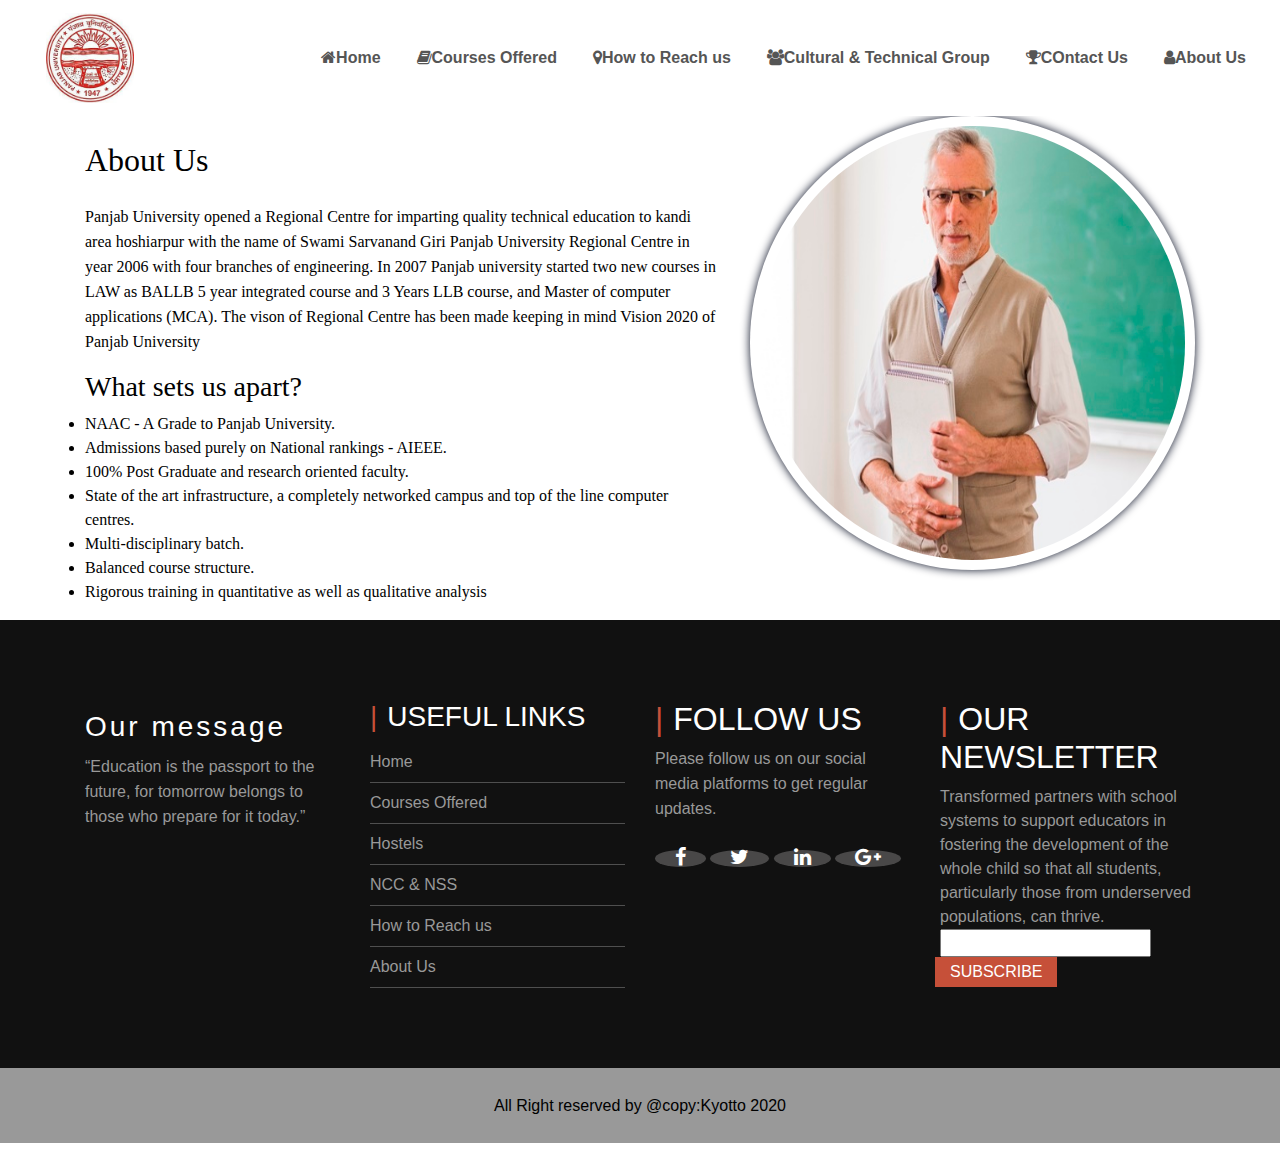
<file: about.html>
<html>
    <head>
        <title>About Us</title>
        <link rel="stylesheet" href="about.css">
        
<link rel="stylesheet" href="https://stackpath.bootstrapcdn.com/bootstrap/4.5.0/css/bootstrap.min.css">
<script src="https://code.jquery.com/jquery-3.5.1.slim.min.js"></script>
<script src="https://cdn.jsdelivr.net/npm/popper.js@1.16.0/dist/umd/popper.min.js"></script>
<script src="https://stackpath.bootstrapcdn.com/bootstrap/4.5.0/js/bootstrap.min.js"></script>
<link rel="stylesheet" href="https://stackpath.bootstrapcdn.com/font-awesome/4.7.0/css/font-awesome.min.css">
<link rel="styleshhet" href="https://cdnjs.cloudflare.com/ajax/libs/twitter-bootstrap/3.3.7/js/bootstrap.min.js">  
</head>
   
        
<!--------navigation bar-->
<section id="nav-bar">
    <nav class="navbar navbar-expand-lg navbar-light ">
        <a class="navbar-brand" href="#"><img src="img/1.jpeg" class="resize"></a>
        <button class="navbar-toggler" type="button" data-toggle="collapse" data-target="#navbarNav" aria-controls="navbarNav" aria-expanded="false" aria-label="Toggle navigation">
          <span class="navbar-toggler-icon"></span>
        </button>
        <div class="collapse navbar-collapse" id="navbarNav">
          <ul class="navbar-nav ml-auto">
            <li class="nav-item active">
              <a class="nav-link" href="./ii.html"><i class="fa fa-home"></i>Home</a>
            </li>
            <li class="nav-item">
              <a class="nav-link" href="./courses.html"><i class="fa fa-book"></i>Courses Offered</a>
            </li>
            <li class="nav-item">
              <a class="nav-link" href="reach.html"><i class="fa fa-map-marker"></i>How to Reach us</a>
            </li>
              <li class="nav-item">
                <a class="nav-link" href="./club.html"><i class="fa fa-group"></i>Cultural & Technical Group</a>
              </li>
              <li class="nav-item">
                <a class="nav-link" href="./contact.html"><i class="fa fa-trophy"></i>COntact Us</a>
              </li>
              <li class="nav-item">
                <a class="nav-link" href="./about.html"><i class="fa fa-user"></i>About Us</a>
              </li>
          </ul>
        </div>
      </nav>
</section>
<div id="aboutus">
    <div class="container hat">
        <div class="row">
            <div class="col-sm-7 ">
            <h2 class="cap">About Us</h2>
            <p class="segi">Panjab University opened a Regional Centre for imparting quality technical education to kandi area hoshiarpur with the name of Swami Sarvanand Giri Panjab University Regional Centre in year 2006 with four branches of engineering. In 2007 Panjab university started two new courses in LAW as BALLB 5 year integrated course and 3 Years LLB course, and Master of computer applications (MCA).
                The vison of Regional Centre has been made keeping in mind Vision 2020 of Panjab University</p>
                <h3 class="dp">What sets us apart?</h3>
              <ul class="apart">
              <li>NAAC - A Grade to Panjab University.</li>
              <li>Admissions based purely on National rankings - AIEEE.</li>
              <li>100% Post Graduate and research oriented faculty.</li>
              <li>State of the art infrastructure, a completely networked campus and top of the line computer centres.</li>
              <li>Multi-disciplinary batch.</li>
              <li>Balanced course structure.</li>
              <li>Rigorous training in quantitative as well as qualitative analysis</li>
            </ul>
            </div>
            <div class="col-sm-5">
                <div class="img-wrap">
                    <img src="img/p1.jpg">
                </div>
            </div>
        </div>
    </div>
</div>
<footer>
  <div class="footer-tag">
    <div class="container">
      <div class="row">
        <div class="col-md-3 col-sm-6 col-xs-12 segment-one">
          <h3>Our message</h3>
          <p>“Education is the passport to the future, for tomorrow belongs to those who prepare for it today.”
        </p></div>
      <div class="col-md-3 col-sm-6 col-xs-12 segment-two">
          <h3>Useful Links</h3>
      <ul>
        <li><a href="#">Home</a></li>
        <li><a href="#">Courses Offered</a></li>
        <li><a href="#">Hostels</a></li>
        <li><a href="#">NCC & NSS</a></li>
        <li><a href="#">How to Reach us</a></li>
        <li><a href="#">About Us</a></li>
      </ul>
        </div>
        <div class="col-md-3 col-sm-6 col-xs-12 segment-three">
          <h2>Follow us</h2>
          <p>Please follow us on our social media platforms to get regular updates.</p>
          <a href="#"><i class="fa fa-facebook"></i></a>
          <a href="#"><i class="fa fa-twitter"></i></a>
          <a href="#"><i class="fa fa-linkedin"></i></a>
          <a href="#"><i class="fa fa-google-plus"></i></a>
        </div>
        <div class="col-md-3 col-sm-6 col-xs-12 segment-four">
          <h2>Our Newsletter</h2>
          Transformed partners with school systems to support educators in fostering the development of the whole child so that all students, particularly those from underserved populations, can thrive.
<form action="">
  <input type="email">
  <input type="submit" value="Subscribe">
</form>
        </div>
      </div>
    </div>
  </div>
  <p class="footer-bottom-text">All Right reserved by @copy:Kyotto 2020</p>
</footer>
</body>
</html>
</file>
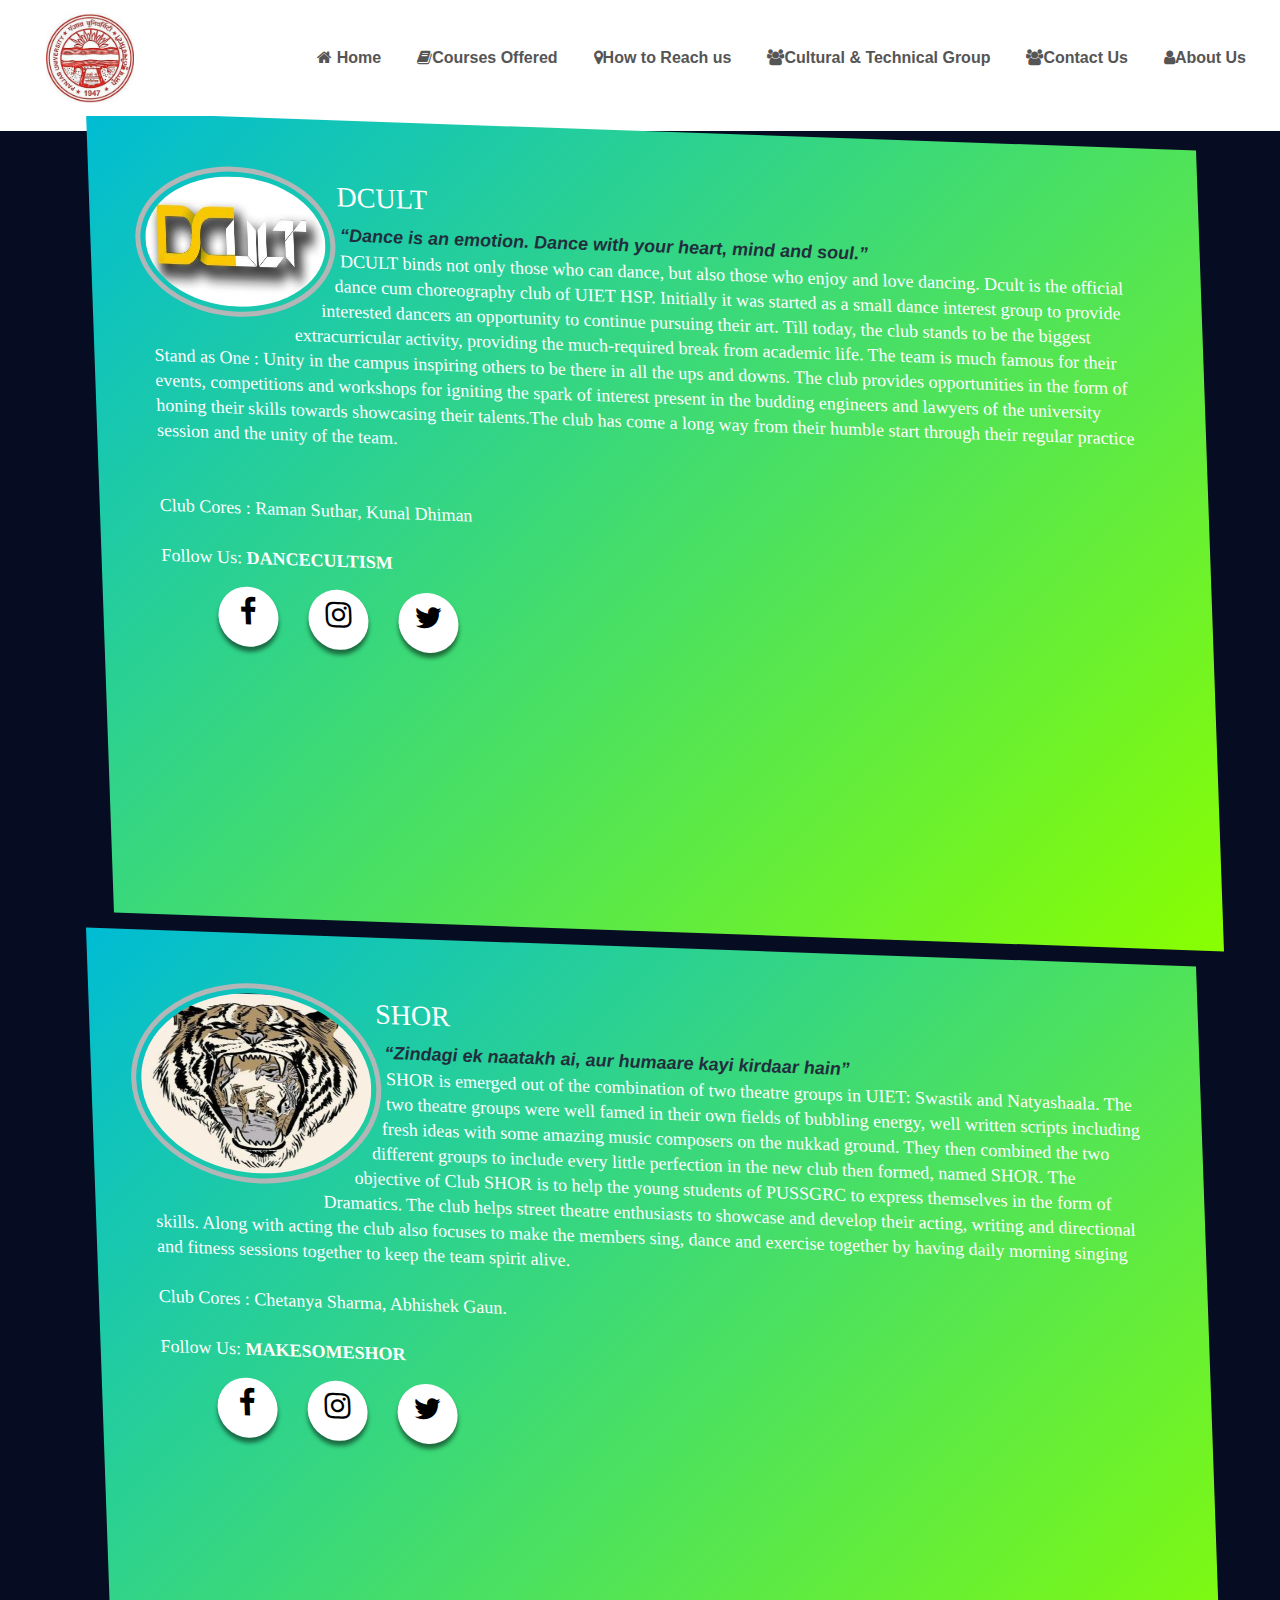
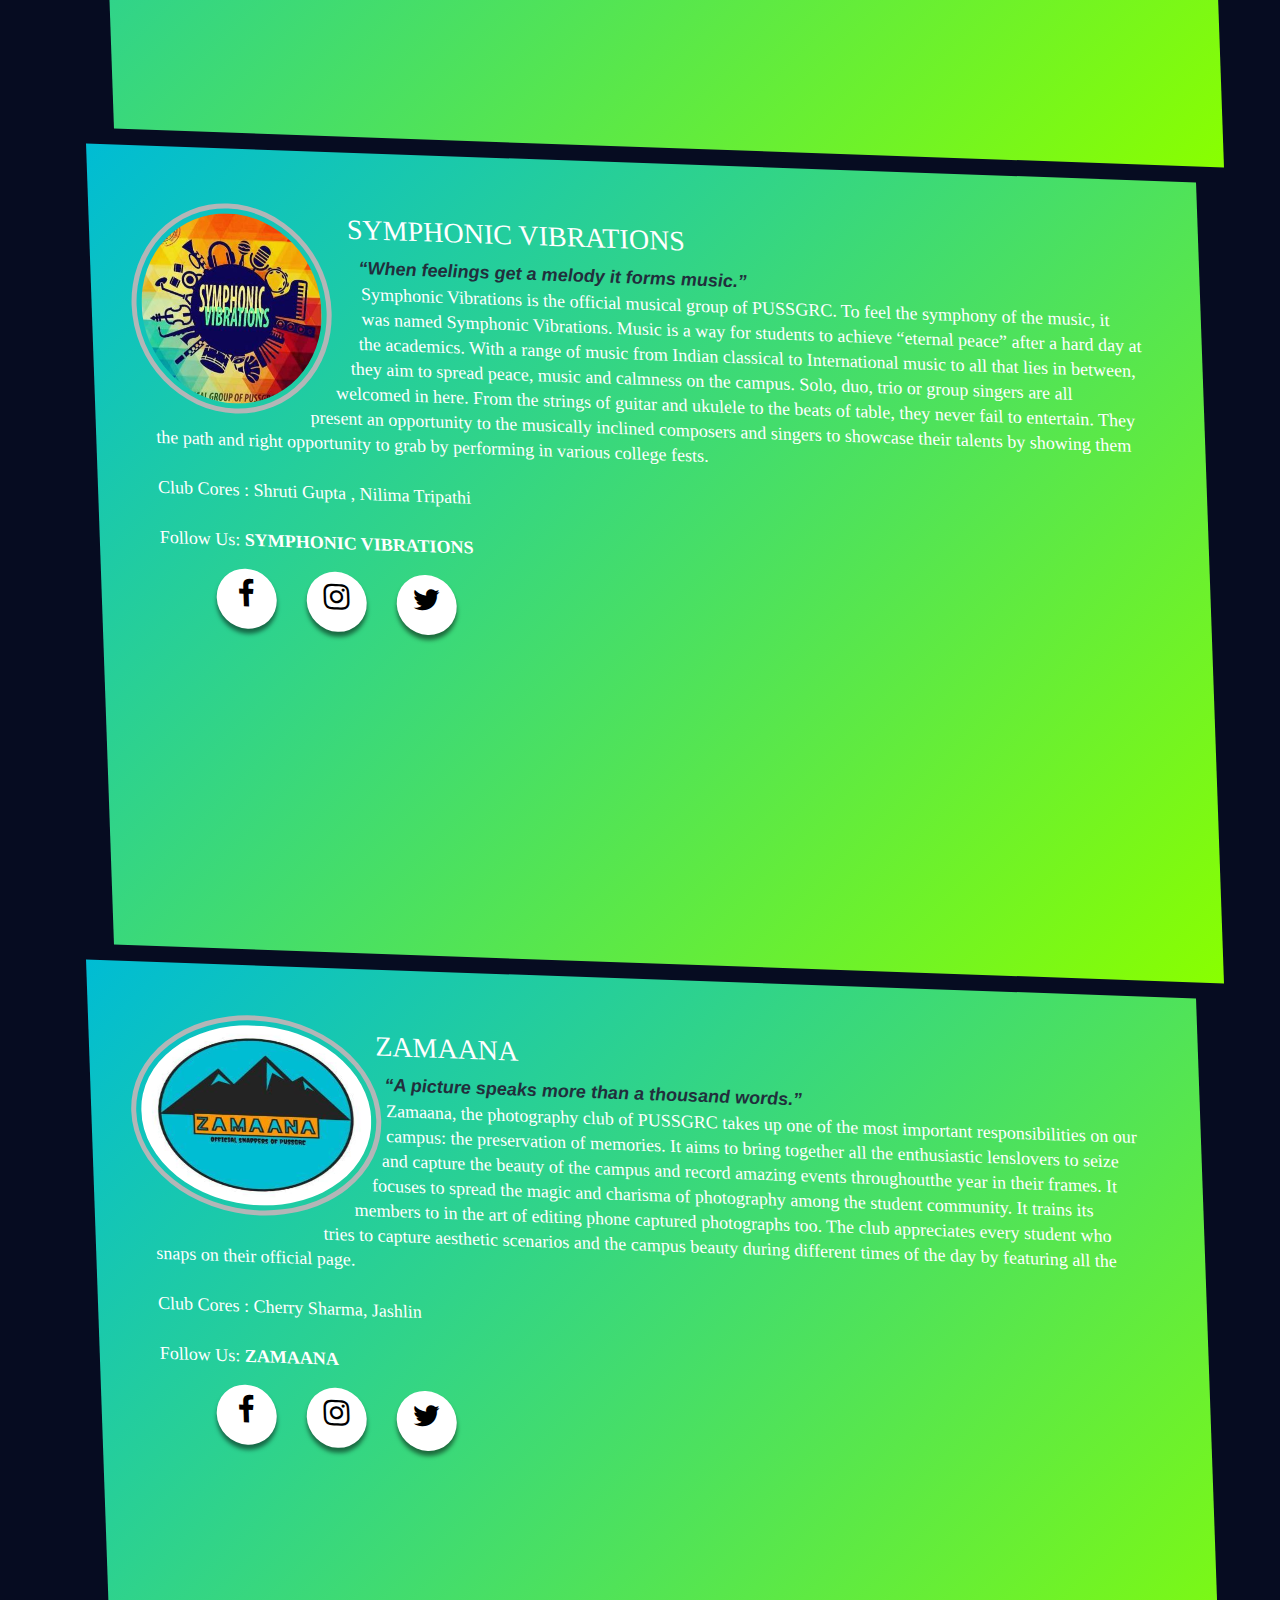
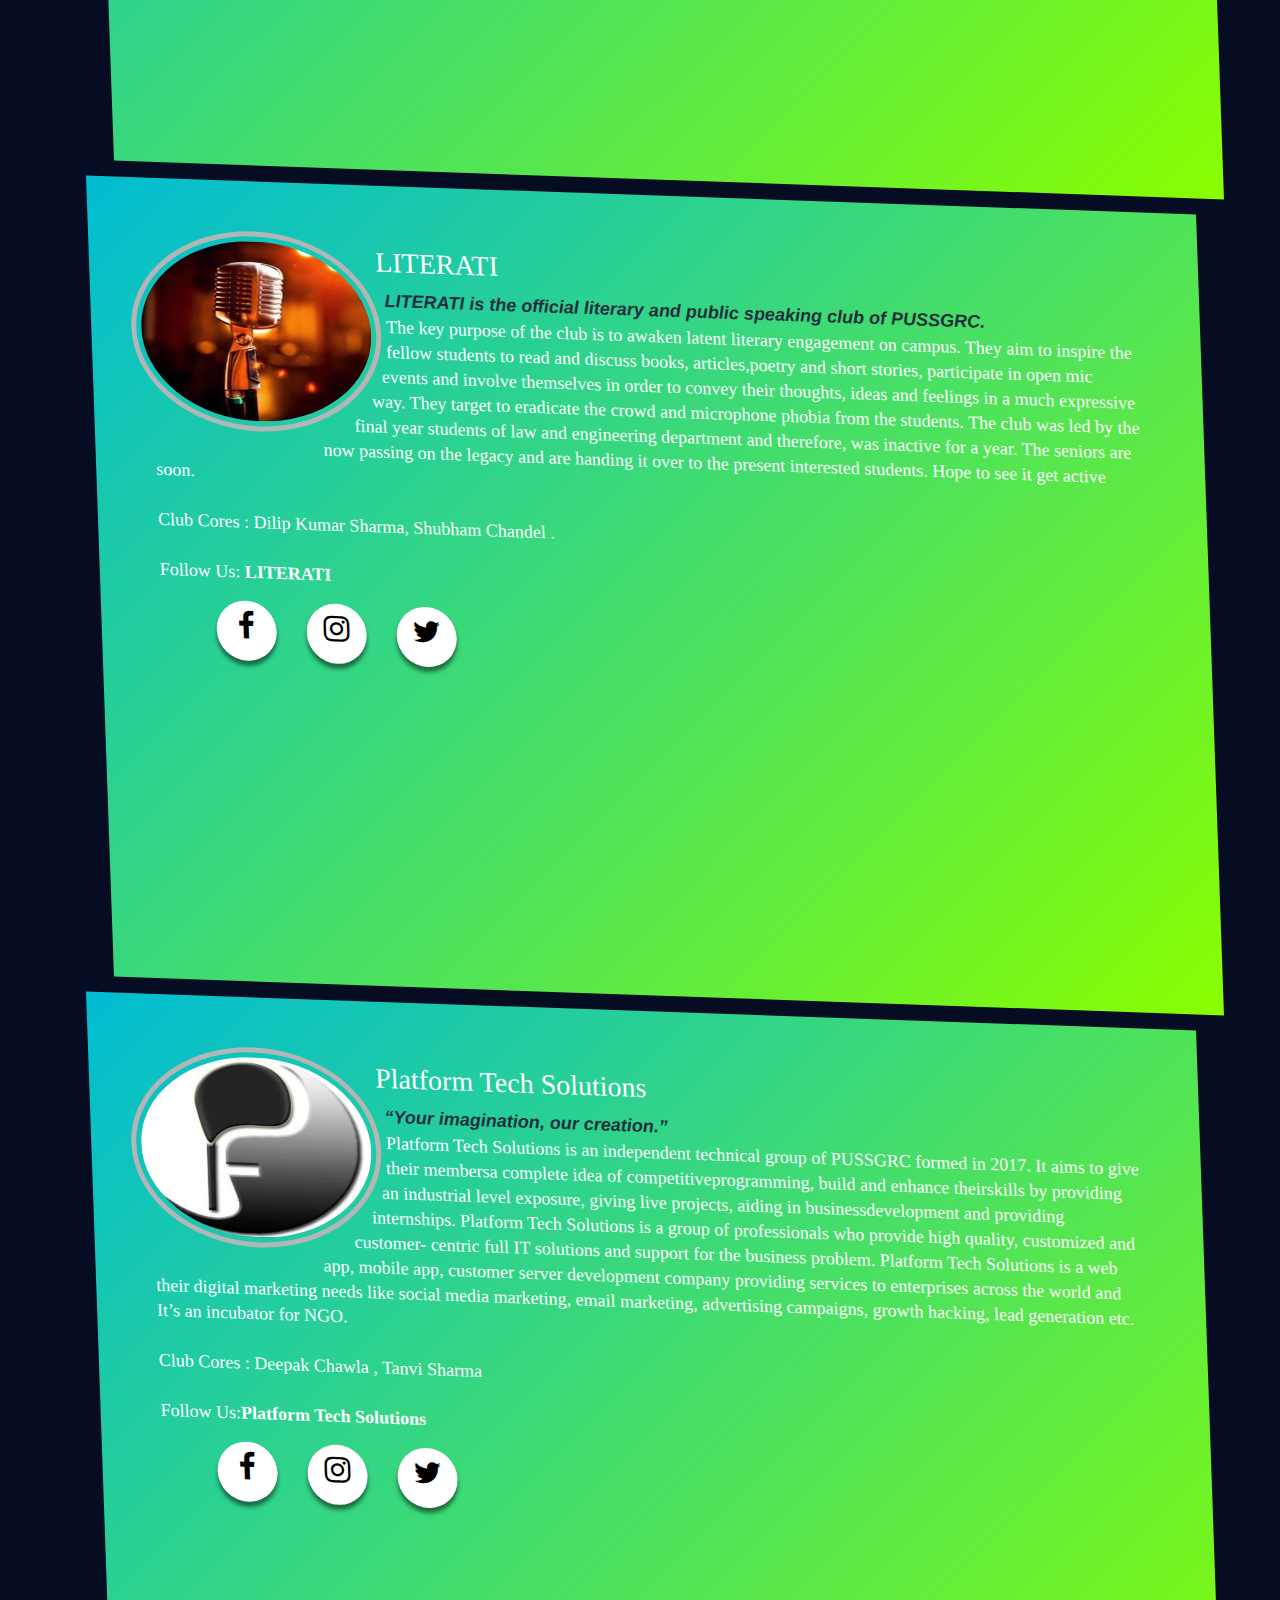
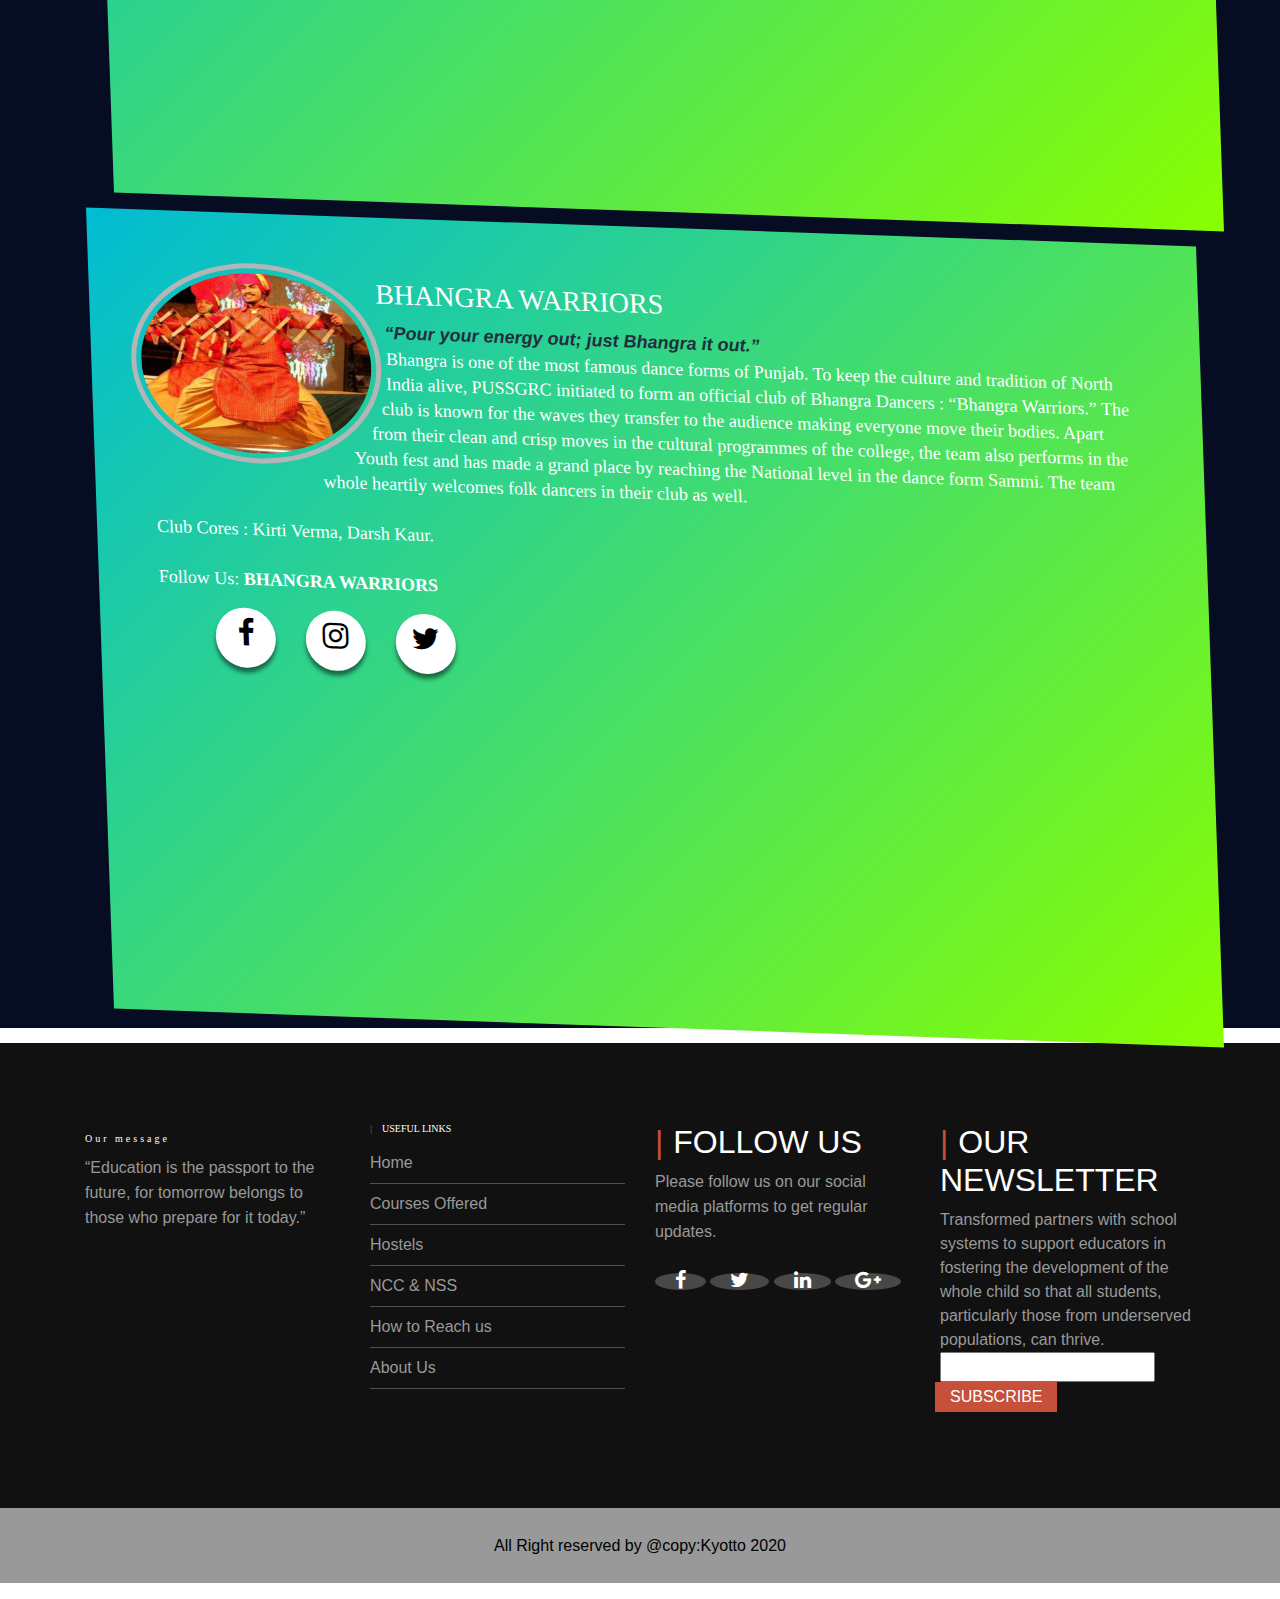
<file: club.html>
<html>
    <head>
        <title>Cultural and Technical Clubs</title>
        <link rel="stylesheet" href="club.css">
        
<link rel="stylesheet" href="https://stackpath.bootstrapcdn.com/bootstrap/4.5.0/css/bootstrap.min.css">
<script src="https://code.jquery.com/jquery-3.5.1.slim.min.js"></script>
<script src="https://cdn.jsdelivr.net/npm/popper.js@1.16.0/dist/umd/popper.min.js"></script>
<script src="https://stackpath.bootstrapcdn.com/bootstrap/4.5.0/js/bootstrap.min.js"></script>
<link rel="stylesheet" href="https://stackpath.bootstrapcdn.com/font-awesome/4.7.0/css/font-awesome.min.css">
    </head>
    <body>  
<!--------navigation bar-->
<section id="nav-bar">
    <nav class="navbar navbar-expand-lg navbar-light ">
        <a class="navbar-brand" href="#"><img src="img/1.jpeg" class="resize"></a>
        <button class="navbar-toggler" type="button" data-toggle="collapse" data-target="#navbarNav" aria-controls="navbarNav" aria-expanded="false" aria-label="Toggle navigation">
          <span class="navbar-toggler-icon"></span>
        </button>
        <div class="collapse navbar-collapse" id="navbarNav">
          <ul class="navbar-nav ml-auto">
            <li class="nav-item active">
              <a class="nav-link" href="./ii.html"><i class="fa fa-home"></i> Home</a>
            </li>
            <li class="nav-item">
              <a class="nav-link" href="courses.html"><i class="fa fa-book"></i>Courses Offered</a>
            </li>
            <li class="nav-item">
              <a class="nav-link" href="./reach.html"><i class="fa fa-map-marker"></i>How to Reach us</a>
            </li>
              <li class="nav-item">
                <a class="nav-link" href="./club.html"><i class="fa fa-group"></i>Cultural & Technical Group</a>
              </li>
              <li class="nav-item">
                <a class="nav-link" href="./contact.html"><i class="fa fa-group"></i>Contact Us</a>
              </li>
              <li class="nav-item">
                <a class="nav-link" href="./about.html"><i class="fa fa-user"></i>About Us</a>
              </li>
          </ul>
        </div>
      </nav>
</section>

<section id="club">
<div class="container">
  <div class="box">
    <img class="logo" src="img/dc1.jpg">
    <div class="content">
  <h3>DCULT</h3>
  <div class="detail">“Dance is an emotion. Dance with your heart, mind and soul.”</div>
  <p class="dip">DCULT binds not only those who can dance, but also those who enjoy and love dancing. Dcult is the official dance cum choreography club of UIET HSP.
    Initially it was started as a small dance interest group to provide interested dancers an opportunity to continue pursuing their art. Till today, the club stands to be the biggest extracurricular activity, providing the much-required break from academic life.
    The team is much famous for their Stand as One : Unity in the campus inspiring others to be there in all the ups and downs.
    The club provides opportunities in the form of events, competitions and workshops for igniting the spark of interest present in the budding engineers and lawyers of the university honing their skills towards showcasing their talents.The club has come a long way from their humble start through their regular practice session and the unity of the team.<br>
    
    <br>
  <br>
    Club Cores : Raman Suthar, Kunal Dhiman<br>
    <br>
    Follow Us: <strong>DANCECULTISM</strong>
    <div class="social-menu">
      <ul>
        <li><a href="#"><i class="fa fa-facebook"></i></a></li>
        <li><a href="https://instagram.com/dancecultism?igshid=146ybhozu2w5d "><i class="fa fa-instagram"></i></a></li>
        <li><a href="#"><i class="fa fa-twitter"></i></a></li>
      </ul>
    </div>
    </p>
</div>
</div>
</div>
</div>
<div class="container">
  <div class="box">
    <img class="log"  src="img/sho.jpg">
    <div class="content">
  <h3>SHOR</h3>
  <div class="detail">“Zindagi ek naatakh ai, aur humaare kayi kirdaar hain”</div>
<p class="dip">
    SHOR is emerged out of the combination of two theatre groups in UIET:
    Swastik and Natyashaala.
    The two theatre groups were well famed in their own fields of bubbling energy, well written scripts including fresh ideas with some amazing music composers on the nukkad ground.
    They then combined the two different groups to include every little perfection in the new club then formed, named SHOR. 
    The objective of Club SHOR is to help the young students of PUSSGRC to express themselves in the form of Dramatics. The club helps street theatre enthusiasts to showcase and develop their acting, writing and directional skills.
    
    Along with acting the club also focuses to make the members sing, dance and exercise together by having daily morning singing and fitness sessions together to keep the team spirit alive.    
    
    <br>
    <br>
    Club Cores : Chetanya Sharma, Abhishek Gaun.<br>
    <br>
    Follow Us: <strong>MAKESOMESHOR</strong>
    <div class="social-menu">
      <ul>
        <li><a href="#"><i class="fa fa-facebook"></i></a></li>
        <li><a href="https://instagram.com/makesomeshorr?igshid=ityll7w8il37"><i class="fa fa-instagram"></i></a></li>
        <li><a href="#"><i class="fa fa-twitter"></i></a></li>
      </ul>
    </div>
    </p>
</div>
</div>
</div>
</div>
<div class="container">
  <div class="box">
    <img src="img/symp.jpg" class="sing">
    <div class="content">
  <h3>SYMPHONIC VIBRATIONS </h3>
  <div class="detail">“When feelings get a melody it forms music.”</div>
<p class="dip">
  Symphonic Vibrations is the official musical group of PUSSGRC. To feel the symphony of the music, it was named Symphonic Vibrations.
  Music is a way for students to achieve “eternal peace” after a hard day at the academics.
  With a range of music from Indian classical to International music to all that lies in between, they aim to spread peace, music and calmness on the campus. Solo, duo, trio or group singers are all welcomed in here.
  From the strings of guitar and ukulele to the beats of table, they never fail to entertain.
  They present an opportunity to the musically inclined composers and singers to showcase their talents by showing them the path and right opportunity to grab by performing in various college fests.
     
    <br>
    <br>
    Club Cores : Shruti Gupta , Nilima Tripathi<br>
    <br>
    Follow Us: <strong>SYMPHONIC VIBRATIONS</strong>
    <div class="social-menu">
      <ul>
        <li><a href="#"><i class="fa fa-facebook"></i></a></li>
        <li><a href="https://instagram.com/symphonicvibrations?igshid=64jkfr28iaqw"><i class="fa fa-instagram"></i></a></li>
        <li><a href="#"><i class="fa fa-twitter"></i></a></li>
      </ul>
    </div>
    </p>
</div>
</div>
</div>
<div class="container">
  <div class="box">
    <img src="img/zam.jpg" class="pic">
    <div class="content">
  <h3>ZAMAANA</h3>
  <div class="detail">“A picture speaks more than a thousand words.”</div>
<p class="dip">
  Zamaana, the photography club of PUSSGRC takes up one of the most important
  responsibilities on our campus: the preservation of memories. It aims to bring together all
  the enthusiastic lenslovers to seize and capture the beauty of the campus and record
  amazing events throughoutthe year in their frames. 
  
  It focuses to spread the magic and charisma of photography among the student community.
  It  trains its members to in the art of editing phone captured photographs too.
  The club appreciates every student who tries to capture aesthetic scenarios and the campus
  beauty during different times of the day by featuring all the snaps on their official page.
    <br>
    <br>
    Club Cores : Cherry Sharma, Jashlin<br>
    <br>
    Follow Us: <strong>ZAMAANA</strong>
    <div class="social-menu">
      <ul>
        <li><a href="#"><i class="fa fa-facebook"></i></a></li>
        <li><a href="#"><i class="fa fa-instagram"></i></a></li>
        <li><a href="#"><i class="fa fa-twitter"></i></a></li>
      </ul>
    </div>
    </p>
</div>
</div>
</div>
<div class="container">
  <div class="box">
    <img src="img/lit.jpg" class="lit">
    <div class="content">
  <h3>LITERATI </h3>

  <div class="detail">LITERATI is the official literary and public speaking club of PUSSGRC.</div>
  <p class="dip">
  The key purpose of the club is to awaken latent literary engagement on campus. They aim to
  inspire the fellow students to read and discuss books, articles,poetry and short stories,
  participate in open mic events and involve themselves in order to convey their thoughts,
  ideas and feelings in a much expressive way. 
  
  They target to eradicate the crowd and microphone phobia from the students.
  
  The club was led by the final year students of law and engineering department and
  therefore, was inactive for a year. The seniors are now passing on the legacy and are
  handing it over to the present interested students. Hope to see it get active soon.
    <br>
    <br>
    Club Cores : Dilip Kumar Sharma, Shubham Chandel .<br>
    <br>
    Follow Us: <strong>LITERATI</strong>
    <div class="social-menu">
      <ul>
        <li><a href="#"><i class="fa fa-facebook"></i></a></li>
        <li><a href="https://instagram.com/literati_pussgrc?igshid=1j7fsizzl04pg"><i class="fa fa-instagram"></i></a></li>
        <li><a href="#"><i class="fa fa-twitter"></i></a></li>
      </ul>
    </div>
    </p>
</div>
</div>
</div>
<div class="container">
  <div class="box">
    <img src="img/pf.jpg" class="pf">
    <div class="content">
  <h3>Platform Tech Solutions </h3>
  <div class="detail">“Your imagination, our creation.”</div>
<p class="dip">
  Platform Tech Solutions is an independent technical group of PUSSGRC formed in 2017.
  It aims to give their membersa complete idea of competitiveprogramming, build and
  enhance theirskills by providing an industrial level exposure, giving live projects, aiding in
  businessdevelopment and providing internships.
  
  Platform Tech Solutions is a group of professionals who provide high quality, customized and
  customer- centric full IT solutions and support for the business problem.
  Platform Tech Solutions is a web app, mobile app, customer server development company
  providing services to enterprises across the world and their digital marketing needs like
  social media marketing, email marketing, advertising campaigns, growth hacking, lead
  generation etc. It’s an incubator for NGO.
  <br>
    <br>
    Club Cores : Deepak Chawla , Tanvi Sharma<br>
    <br>
    Follow Us:<strong>Platform Tech Solutions</strong>
    <div class="social-menu">
      <ul>
        <li><a href="#"><i class="fa fa-facebook"></i></a></li>
        <li><a href="https://instagram.com/platformtechs?igshid=199ti9c82rav4"><i class="fa fa-instagram"></i></a></li>
        <li><a href="#"><i class="fa fa-twitter"></i></a></li>
      </ul>
    </div>
    </p>
</div>
</div>
</div>
<div class="container">
  <div class="box">
    <img src="img/bhangra.jpg" class="bh">
    <div class="content">
  <h3>BHANGRA WARRIORS </h3>
  <div class="detail">“Pour your energy out; just Bhangra it out.”</div>
<p class="dip">
  Bhangra is one of the most famous dance forms of Punjab.
  To keep the culture and tradition of North India alive, PUSSGRC initiated to form an official club of Bhangra Dancers : “Bhangra Warriors.”
  
  The club is known for the waves they transfer to the audience making everyone move their bodies. Apart from their clean and crisp moves in the cultural programmes of the college, the team also performs in the Youth fest and has made a grand place by reaching the National level in the dance form Sammi.
  The team whole heartily welcomes folk dancers in their club as well.
     
    <br>
    <br>
    Club Cores : Kirti Verma, Darsh Kaur.<br>
    <br>
    Follow Us: <strong>BHANGRA WARRIORS</strong> 
    <div class="social-menu">
      <ul>
        <li><a href="#"><i class="fa fa-facebook"></i></a></li>
        <li><a href="https://instagram.com/bhangrawarriors?igshid=8u4o0omfzx28"><i class="fa fa-instagram"></i></a></li>
        <li><a href="#"><i class="fa fa-twitter"></i></a></li>
      </ul>
    </div>
    </p>
</div>
</div>
</div>
</section>
<footer>
  <div class="footer-tag">
    <div class="container">
      <div class="row">
        <div class="col-md-3 col-sm-6 col-xs-12 segment-one">
          <h3 class="home">Our message</h3>
          <p>“Education is the passport to the future, for tomorrow belongs to those who prepare for it today.”
        </p></div>
      <div class="col-md-3 col-sm-6 col-xs-12 segment-two">
          <h3 class="home">Useful Links</h3>
      <ul>
        <li><a href="./ii.html">Home</a></li>
        <li><a href="./courses.html">Courses Offered</a></li>
        <li><a href="./hotel.html">Hostels</a></li>
        <li><a href="./ncc.html">NCC & NSS</a></li>
        <li><a href="./reach.html">How to Reach us</a></li>
        <li><a href="./about.html">About Us</a></li>
      </ul>
        </div>
        <div class="col-md-3 col-sm-6 col-xs-12 segment-three">
          <h2>Follow us</h2>
          <p>Please follow us on our social media platforms to get regular updates.</p>
          <a href="#"><i class="fa fa-facebook"></i></a>
          <a href="#"><i class="fa fa-twitter"></i></a>
          <a href="#"><i class="fa fa-linkedin"></i></a>
          <a href="#"><i class="fa fa-google-plus"></i></a>
        </div>
        <div class="col-md-3 col-sm-6 col-xs-12 segment-four">
          <h2>Our Newsletter</h2>
          Transformed partners with school systems to support educators in fostering the development of the whole child so that all students, particularly those from underserved populations, can thrive.
<form action="">
  <input type="email">
  <input type="submit" value="Subscribe">
</form>
        </div>
      </div>
    </div>
  </div>
  <p class="footer-bottom-text">All Right reserved by @copy:Kyotto 2020</p>
</footer>
</body>
</html>
</file>
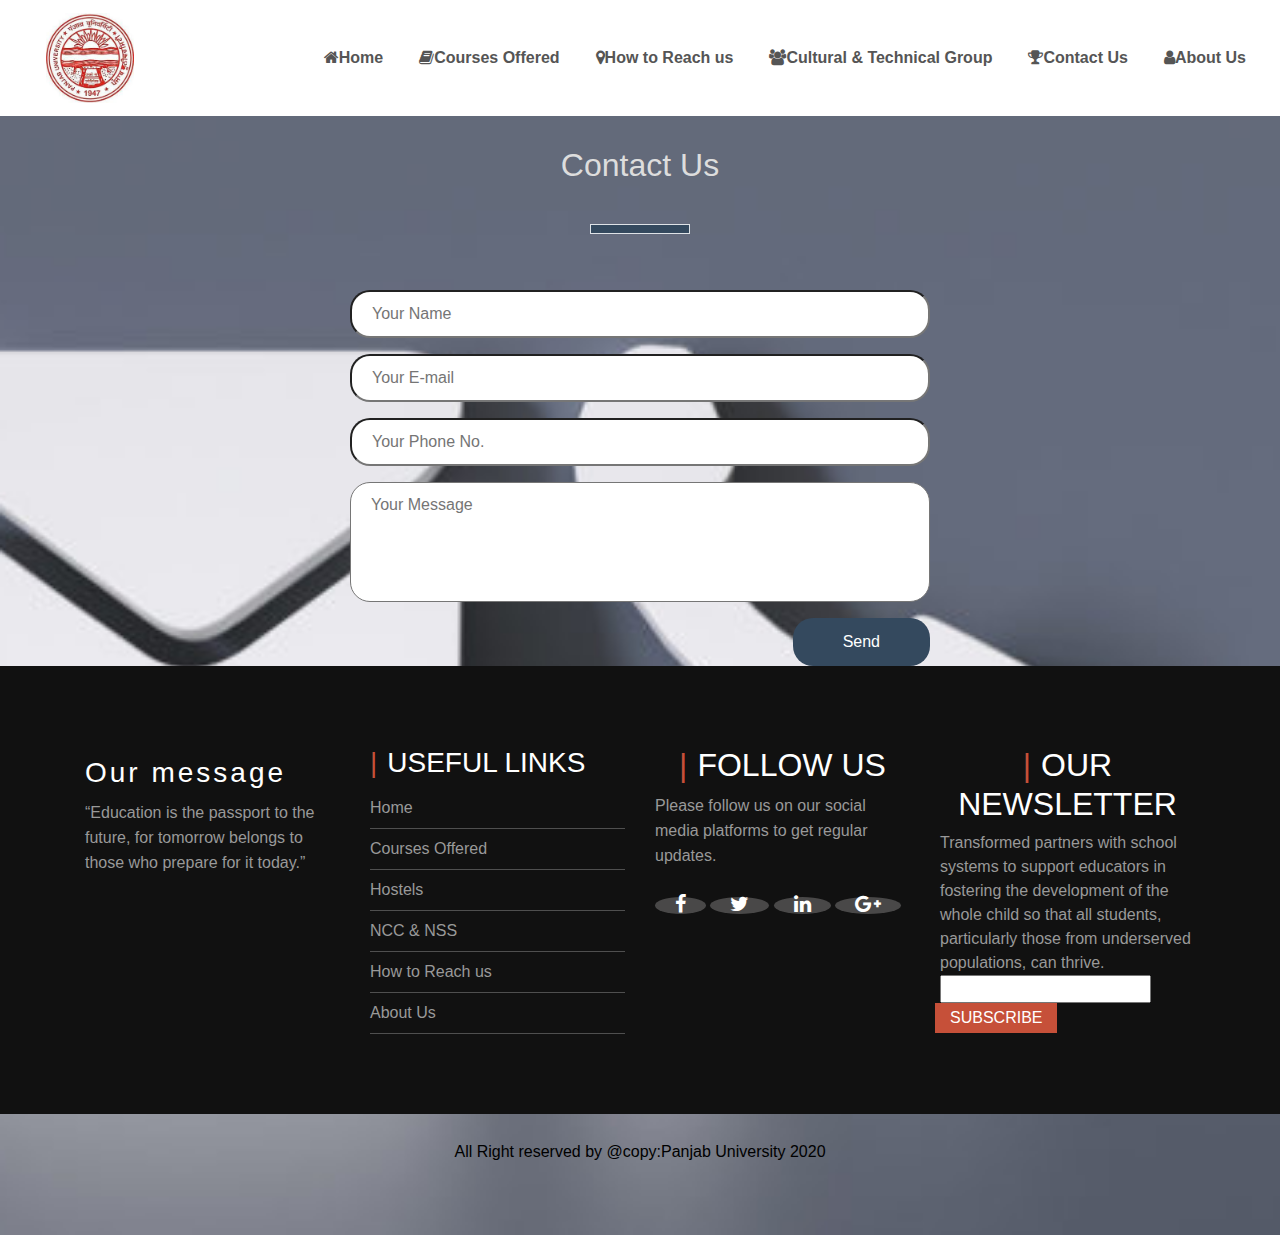
<file: contact.html>
<html>
    <head>
        <title>Panjab University</title>
        <link rel="stylesheet" href="style.css">
        
<link rel="stylesheet" href="https://stackpath.bootstrapcdn.com/bootstrap/4.5.0/css/bootstrap.min.css">
<script src="https://code.jquery.com/jquery-3.5.1.slim.min.js"></script>
<script src="https://cdn.jsdelivr.net/npm/popper.js@1.16.0/dist/umd/popper.min.js"></script>
<script src="https://stackpath.bootstrapcdn.com/bootstrap/4.5.0/js/bootstrap.min.js"></script>
<link rel="stylesheet" href="https://stackpath.bootstrapcdn.com/font-awesome/4.7.0/css/font-awesome.min.css">
<meta name="viewport" content="width=device-width , initial=scale=1">   
</head>
   
        
<!--------navigation bar-->


<section id="nav-bar">
    <nav class="navbar navbar-expand-lg navbar-light ">
        <a class="navbar-brand" href="#"><img src="img/1.jpeg" class="resize"></a>
        <button class="navbar-toggler" type="button" data-toggle="collapse" data-target="#navbarNav" aria-controls="navbarNav" aria-expanded="false" aria-label="Toggle navigation">
          <span class="navbar-toggler-icon"></span>
        </button>
        <div class="collapse navbar-collapse" id="navbarNav">
          <ul class="navbar-nav ml-auto">
            <li class="nav-item active">
              <a class="nav-link" href="./ii.html"><i class="fa fa-home"></i>Home</a>
            </li>
            <li class="nav-item">
              <a class="nav-link" href="./courses.html"><i class="fa fa-book"></i>Courses Offered</a>
            </li>
            <li class="nav-item">
              <a class="nav-link" href="reach.html"><i class="fa fa-map-marker"></i>How to Reach us</a>
            </li>
              <li class="nav-item">
                <a class="nav-link" href="./club.html"><i class="fa fa-group"></i>Cultural & Technical Group</a>
              </li>
              <li class="nav-item">
                <a class="nav-link" href="./contact.html"><i class="fa fa-trophy"></i>Contact Us</a>
              </li>
              <li class="nav-item">
                <a class="nav-link" href="./about.html"><i class="fa fa-user"></i>About Us</a>
              </li>
          </ul>
        </div>
      </nav>
</section>

<!--contact-->
  <div class="contact-section">
    <h2>Contact Us</h2>
    <div class="border"></div>
  <form class="contact-form" action="ii.html" method="POST">
<input type="text" class="contact-form-text" placeholder="Your Name">
<input type="email" class="contact-form-text" placeholder="Your E-mail">
<input type="text" class="contact-form-text" placeholder="Your Phone No.">
<textarea class="contact-form-text" placeholder="Your Message"></textarea>
<input type="submit" class="contact-form-btn" value="Send">
  </form>
</section>

<footer>
  <div class="footer-tag">
    <div class="container">
      <div class="row">
        <div class="col-md-3 col-sm-6 col-xs-12 segment-one">
          <h3>Our message</h3>
          <p>“Education is the passport to the future, for tomorrow belongs to those who prepare for it today.”
        </p></div>
      <div class="col-md-3 col-sm-6 col-xs-12 segment-two">
          <h3>Useful Links</h3>
      <ul>
        <li><a href="./ii.html">Home</a></li>
        <li><a href="./courses.html">Courses Offered</a></li>
        <li><a href="./hotel.html">Hostels</a></li>
        <li><a href="./ncc.html">NCC & NSS</a></li>
        <li><a href="./reach.html">How to Reach us</a></li>
        <li><a href="./about.html">About Us</a></li>
      </ul>
        </div>
        <div class="col-md-3 col-sm-6 col-xs-12 segment-three">
          <h2>Follow us</h2>
          <p>Please follow us on our social media platforms to get regular updates.</p>
          <a href="#"><i class="fa fa-facebook"></i></a>
          <a href="#"><i class="fa fa-twitter"></i></a>
          <a href="#"><i class="fa fa-linkedin"></i></a>
          <a href="#"><i class="fa fa-google-plus"></i></a>
        </div>
        <div class="col-md-3 col-sm-6 col-xs-12 segment-four">
          <h2>Our Newsletter</h2>
          Transformed partners with school systems to support educators in fostering the development of the whole child so that all students, particularly those from underserved populations, can thrive.
<form action="">
  <input type="email">
  <input type="submit" value="Subscribe">
</form>
        </div>
      </div>
    </div>
  </div>
  <p class="footer-bottom-text">All Right reserved by @copy:Panjab University 2020</p>
</footer>
</body>
</html>
</file>
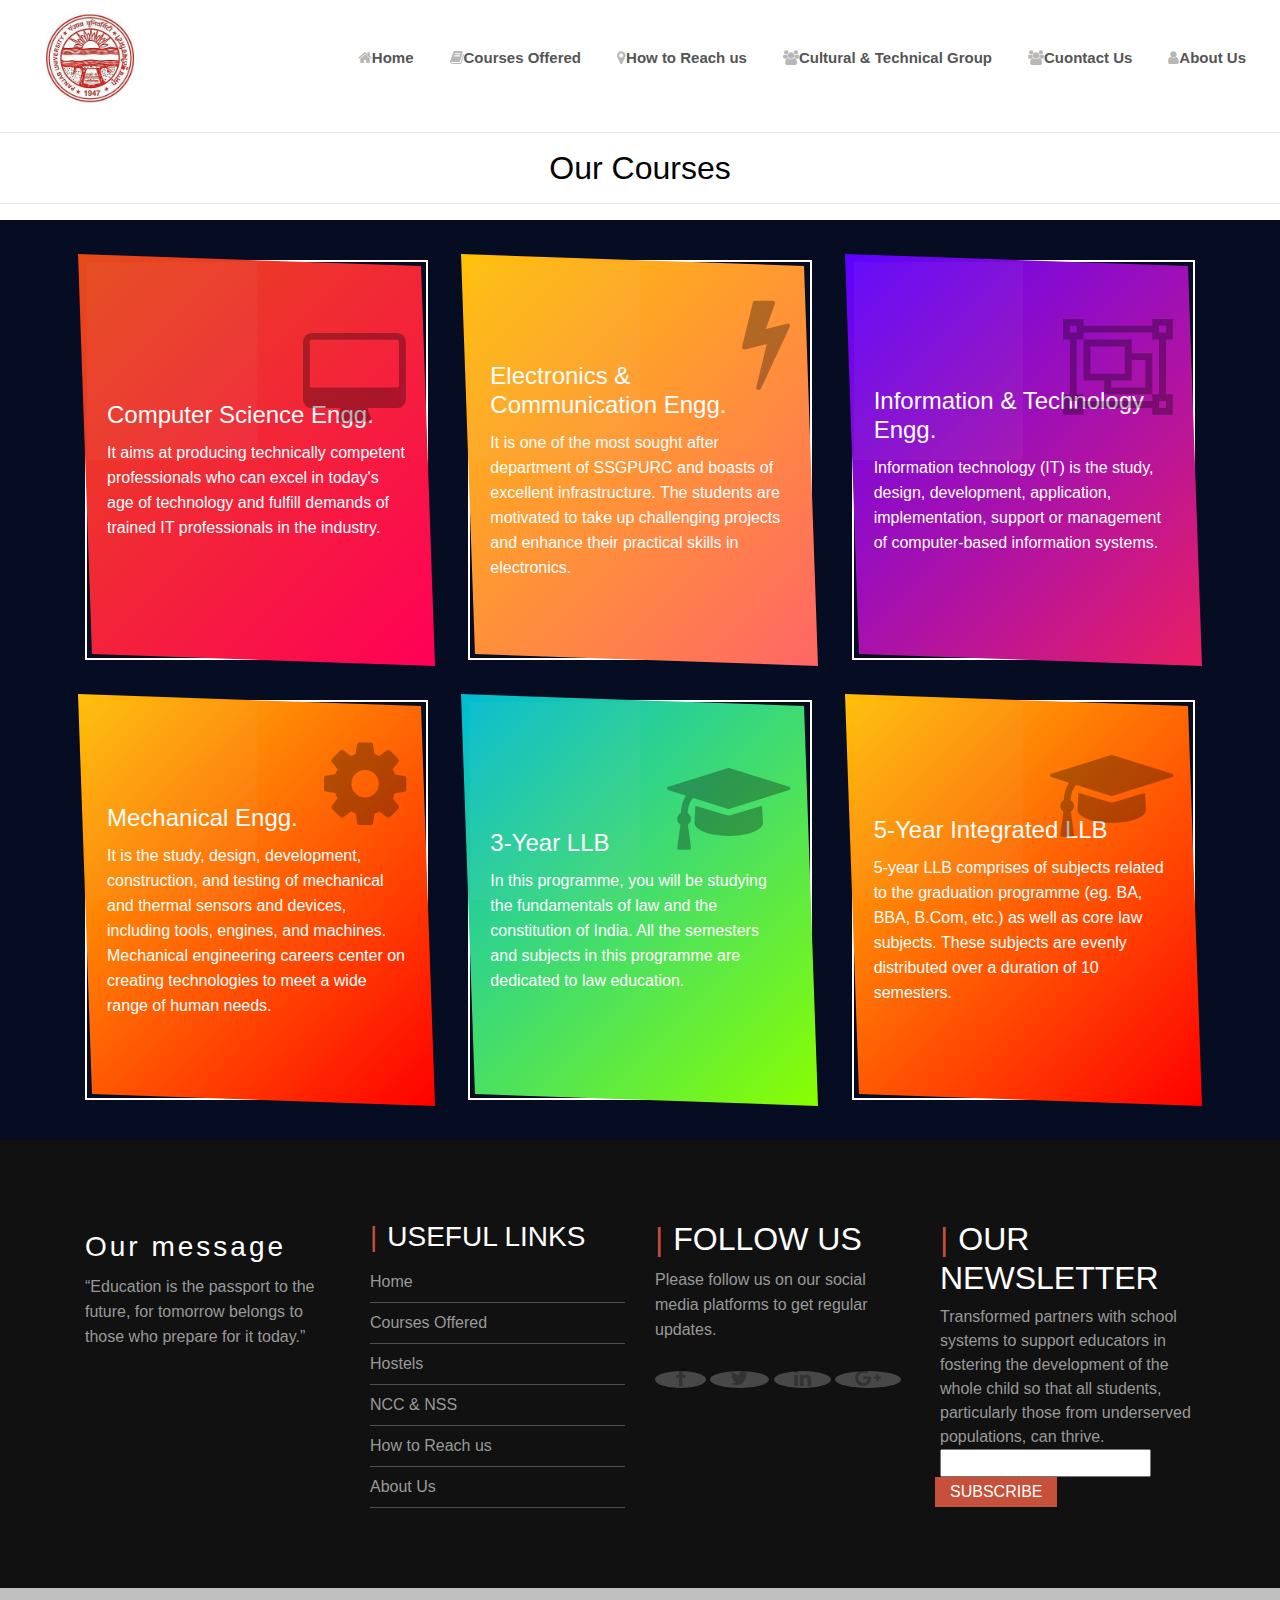
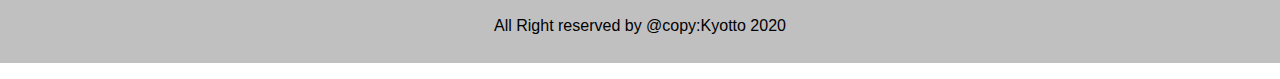
<file: courses.html>
<html>
    <head>
        <title>Courses Offered</title>
        <link rel="stylesheet" href="courses.css">
        
<link rel="stylesheet" href="https://stackpath.bootstrapcdn.com/bootstrap/4.5.0/css/bootstrap.min.css">
<script src="https://code.jquery.com/jquery-3.5.1.slim.min.js"></script>
<script src="https://cdn.jsdelivr.net/npm/popper.js@1.16.0/dist/umd/popper.min.js"></script>
<script src="https://stackpath.bootstrapcdn.com/bootstrap/4.5.0/js/bootstrap.min.js"></script>
<link rel="stylesheet" href="https://stackpath.bootstrapcdn.com/font-awesome/4.7.0/css/font-awesome.min.css">
    </head>
    <body>
        
<!--------navigation bar-->
<section id="nav-bar">
    <nav class="navbar navbar-expand-lg navbar-light ">
        <a class="navbar-brand" href="#"><img src="img/1.jpeg" class="resize"></a>
        <button class="navbar-toggler" type="button" data-toggle="collapse" data-target="#navbarNav" aria-controls="navbarNav" aria-expanded="false" aria-label="Toggle navigation">
          <span class="navbar-toggler-icon"></span>
        </button>
        <div class="collapse navbar-collapse" id="navbarNav">
          <ul class="navbar-nav ml-auto">
            <li class="nav-item active">
              <a class="nav-link" href="./ii.html"><i class="fa fa-home"></i>Home</a>
            </li>
            <li class="nav-item">
              <a class="nav-link" href="./courses.html"><i class="fa fa-book"></i>Courses Offered</a>
            </li>
            <li class="nav-item">
              <a class="nav-link" href="./reach.html"><i class="fa fa-map-marker"></i>How to Reach us</a>
            </li>
              <li class="nav-item">
                <a class="nav-link" href="./club.html"><i class="fa fa-group"></i>Cultural & Technical Group</a>
              </li>
              <li class="nav-item">
                <a class="nav-link" href="./contact.html"><i class="fa fa-group"></i>Cuontact Us</a>
              </li>
              <li class="nav-item">
                <a class="nav-link" href="./about.html"><i class="fa fa-user"></i>About Us</a>
              </li>
          </ul>
        </div>
      </nav>
    </section>
    <div class="row-md"><h2 class="sir"><hr>Our Courses</h2><hr></div>
    <section id="moon">
<div class="container cup">
  <div class="box">
    <div class="content">
      <h2><i class="fa fa-desktop fa-3x"></i></h2>
      <h3>Computer Science Engg.</h3>
      <p>It aims at producing technically competent professionals who can excel in today's age of technology and fulfill demands of trained IT professionals in the industry. <br>
        <a href="#">Read More</a>
      </p>
    </div>
  </div><div class="box">
    <div class="content">
      <h2><i class="fa fa-bolt fa-3x"></i></h2>
      <h3>Electronics & Communication Engg.</h3>
      <p>It is one of the most sought after department of SSGPURC and boasts of excellent infrastructure. The students are motivated to take up challenging projects and enhance their practical skills in electronics.<br>
        <a href="#">Read More</a>
      </p>
    </div>
  </div><div class="box">
    <div class="content">
      <h2><i class="fa fa-object-group fa-3x"></i></h2>
      <h3>Information & Technology Engg.</h3>
      <p>Information technology (IT) is the study, design, development, application, implementation, support or management of computer-based information systems. <br>
        <a href="#">Read More</a>
      </p>
    </div>
  </div><div class="box">
    <div class="content">
      <h2><i class="fa fa-cog  fa-3x "></i></h2>
      <h3>Mechanical Engg.</h3>
      <p>It is the study, design, development, construction, and testing of mechanical and thermal sensors and devices, including tools, engines, and machines. Mechanical engineering careers center on creating technologies to meet a wide range of human needs.<br>
        <a href="#">Read More</a>
      </p>
    </div>
  </div>
  <div class="box">
    <div class="content">
      <h2><i class="fa fa-graduation-cap fa-3x"></i></h2>
      <h3>3-Year LLB</h3>
      <p>In this programme, you will be studying the fundamentals of law and the constitution of India. All the semesters and subjects in this programme are dedicated to law education.<br>
        <a href="#">Read More</a>
      </p>
    </div>
  </div>
  <div class="box">
    <div class="content">
      <h2><i class="fa fa-graduation-cap fa-3x"></i></h2>
      <h3>5-Year Integrated LLB</h3>
      <p>5-year LLB comprises of subjects related to the graduation programme (eg. BA, BBA, B.Com, etc.) as well as core law subjects. These subjects are evenly distributed over a duration of 10 semesters.<br>
        <a href="#">Read More</a>
      </p>
    </div>
</div>
</div>
</section>
<footer>
  <div class="footer-tag">
    <div class="container">
      <div class="row">
        <div class="col-md-3 col-sm-6 col-xs-12 segment-one">
          <h3>Our message</h3>
          <p>“Education is the passport to the future, for tomorrow belongs to those who prepare for it today.”
        </p></div>
      <div class="col-md-3 col-sm-6 col-xs-12 segment-two">
          <h3>Useful Links</h3>
      <ul>
        <li><a href="#">Home</a></li>
        <li><a href="#">Courses Offered</a></li>
        <li><a href="#">Hostels</a></li>
        <li><a href="#">NCC & NSS</a></li>
        <li><a href="#">How to Reach us</a></li>
        <li><a href="#">About Us</a></li>
      </ul>
        </div>
        <div class="col-md-3 col-sm-6 col-xs-12 segment-three">
          <h2>Follow us</h2>
          <p>Please follow us on our social media platforms to get regular updates.</p>
          <a href="#"><i class="fa fa-facebook"></i></a>
          <a href="#"><i class="fa fa-twitter"></i></a>
          <a href="#"><i class="fa fa-linkedin"></i></a>
          <a href="#"><i class="fa fa-google-plus"></i></a>
        </div>
        <div class="col-md-3 col-sm-6 col-xs-12 segment-four">
          <h2>Our Newsletter</h2>
          Transformed partners with school systems to support educators in fostering the development of the whole child so that all students, particularly those from underserved populations, can thrive.
<form action="">
  <input type="email">
  <input type="submit" value="Subscribe">
</form>
        </div>
      </div>
    </div>
  </div>
  <p class="footer-bottom-text">All Right reserved by @copy:Kyotto 2020</p>
</footer>
</body>
</html>
</file>
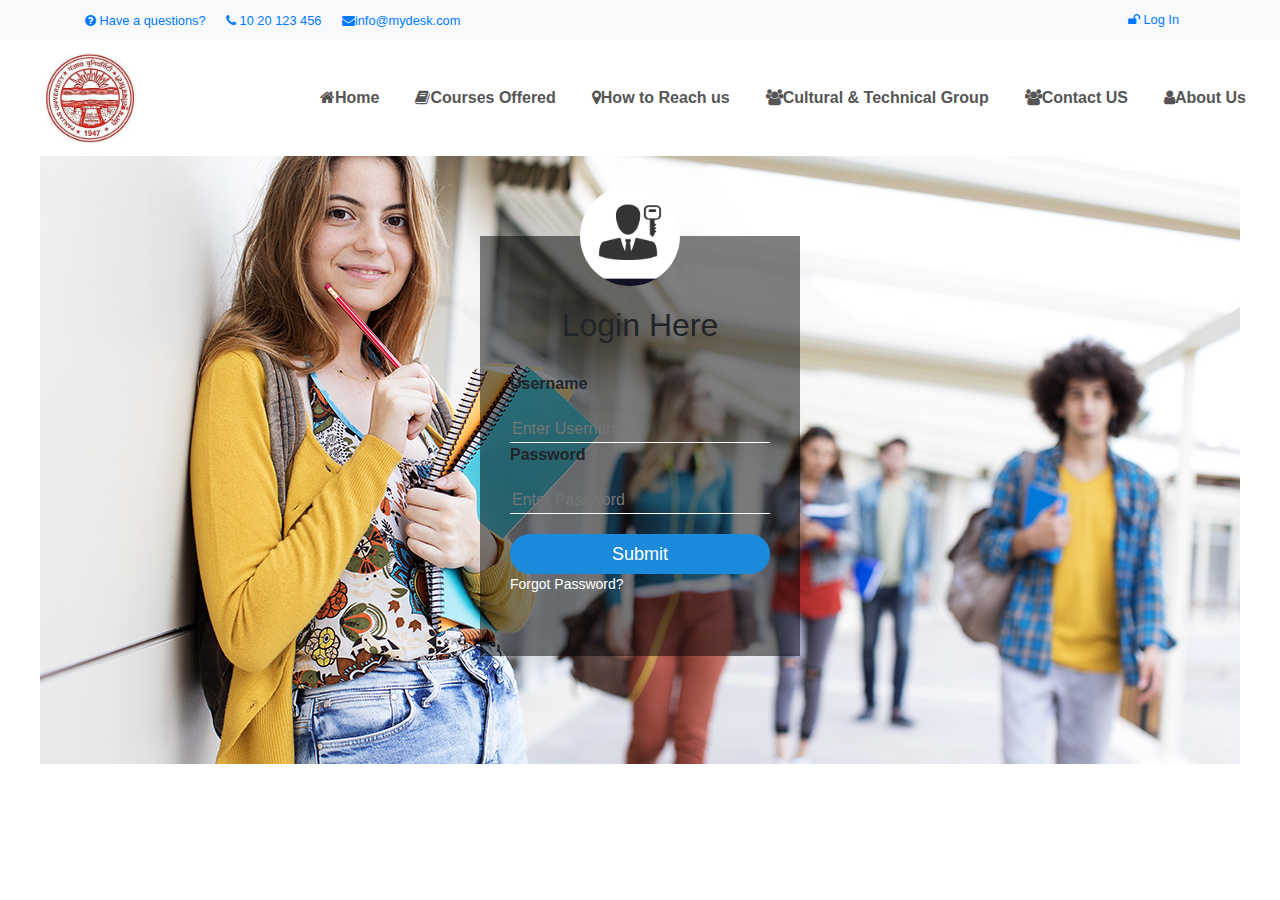
<file: login.html>
<html>
    <head>
        <title>Log In </title>
        <link rel="stylesheet" href="login.css">
        
<link rel="stylesheet" href="https://stackpath.bootstrapcdn.com/bootstrap/4.5.0/css/bootstrap.min.css">
<script src="https://code.jquery.com/jquery-3.5.1.slim.min.js"></script>
<script src="https://cdn.jsdelivr.net/npm/popper.js@1.16.0/dist/umd/popper.min.js"></script>
<script src="https://stackpath.bootstrapcdn.com/bootstrap/4.5.0/js/bootstrap.min.js"></script>
<link rel="stylesheet" href="https://stackpath.bootstrapcdn.com/font-awesome/4.7.0/css/font-awesome.min.css">
    </head>
   
    <div class="py-2 bg-light">
      <div class="container">
        <div class="row align-items-center">
          <div class="col-lg-9  d-lg-block">
            <a href="#" class="small mr-3"><i class="fa fa-question-circle"></i> Have a questions?</a> 
            <a href="#" class="small mr-3"><i class="fa fa-phone"></i> 10 20 123 456</a> 
            <a href="#" class="small mr-3"><i class="fa fa-envelope"></i>info@mydesk.com</a> 
          </div>
          <div class="col-lg-3 text-right">
            <a href="login.html" class="small mr-3"><i class="fa fa-unlock"></i> Log In</a>
            
          </div>
        </div>
      </div>
    </div> 
<!--------navigation bar-->
<section id="nav-bar">
    <nav class="navbar navbar-expand-lg navbar-light ">
        <a class="navbar-brand" href="#"><img src="img/1.jpeg" class="resize"></a>
        <button class="navbar-toggler" type="button" data-toggle="collapse" data-target="#navbarNav" aria-controls="navbarNav" aria-expanded="false" aria-label="Toggle navigation">
          <span class="navbar-toggler-icon"></span>
        </button>
        <div class="collapse navbar-collapse" id="navbarNav">
          <ul class="navbar-nav ml-auto">
            <li class="nav-item active">
              <a class="nav-link" href="./ii.html"><i class="fa fa-home"></i>Home</a>
            </li>
            <li class="nav-item">
              <a class="nav-link" href="./courses.html"><i class="fa fa-book"></i>Courses Offered</a>
            </li>
            <li class="nav-item">
              <a class="nav-link" href="./reach.html"><i class="fa fa-map-marker"></i>How to Reach us</a>
            </li>
            <li class="nav-item">
                <a class="nav-link" href="./club.html"><i class="fa fa-group"></i>Cultural & Technical Group</a>
              </li>
              <li class="nav-item">
                <a class="nav-link" href="./contact.html"><i class="fa fa-group"></i>Contact US</a>
              </li>
              <li class="nav-item">
                <a class="nav-link" href="./about.html"><i class="fa fa-user"></i>About Us</a>
              </li>
          </ul>
        </div>
      </nav>

    <div class="login-box">
        <img src="img/log.jpg" class="avatar">
        <h2>Login Here</h2>
        <form>
            <p>Username</p>
            <input type="text" name="Username" placeholder="Enter Username">
            <p>Password</p>
            <input type="password" name="Password" placeholder="Enter Password">
            <input type="submit" name="submit" placeholder="Login">
            <a href="#">Forgot Password?</a>
        </form>
    </div>
</file>
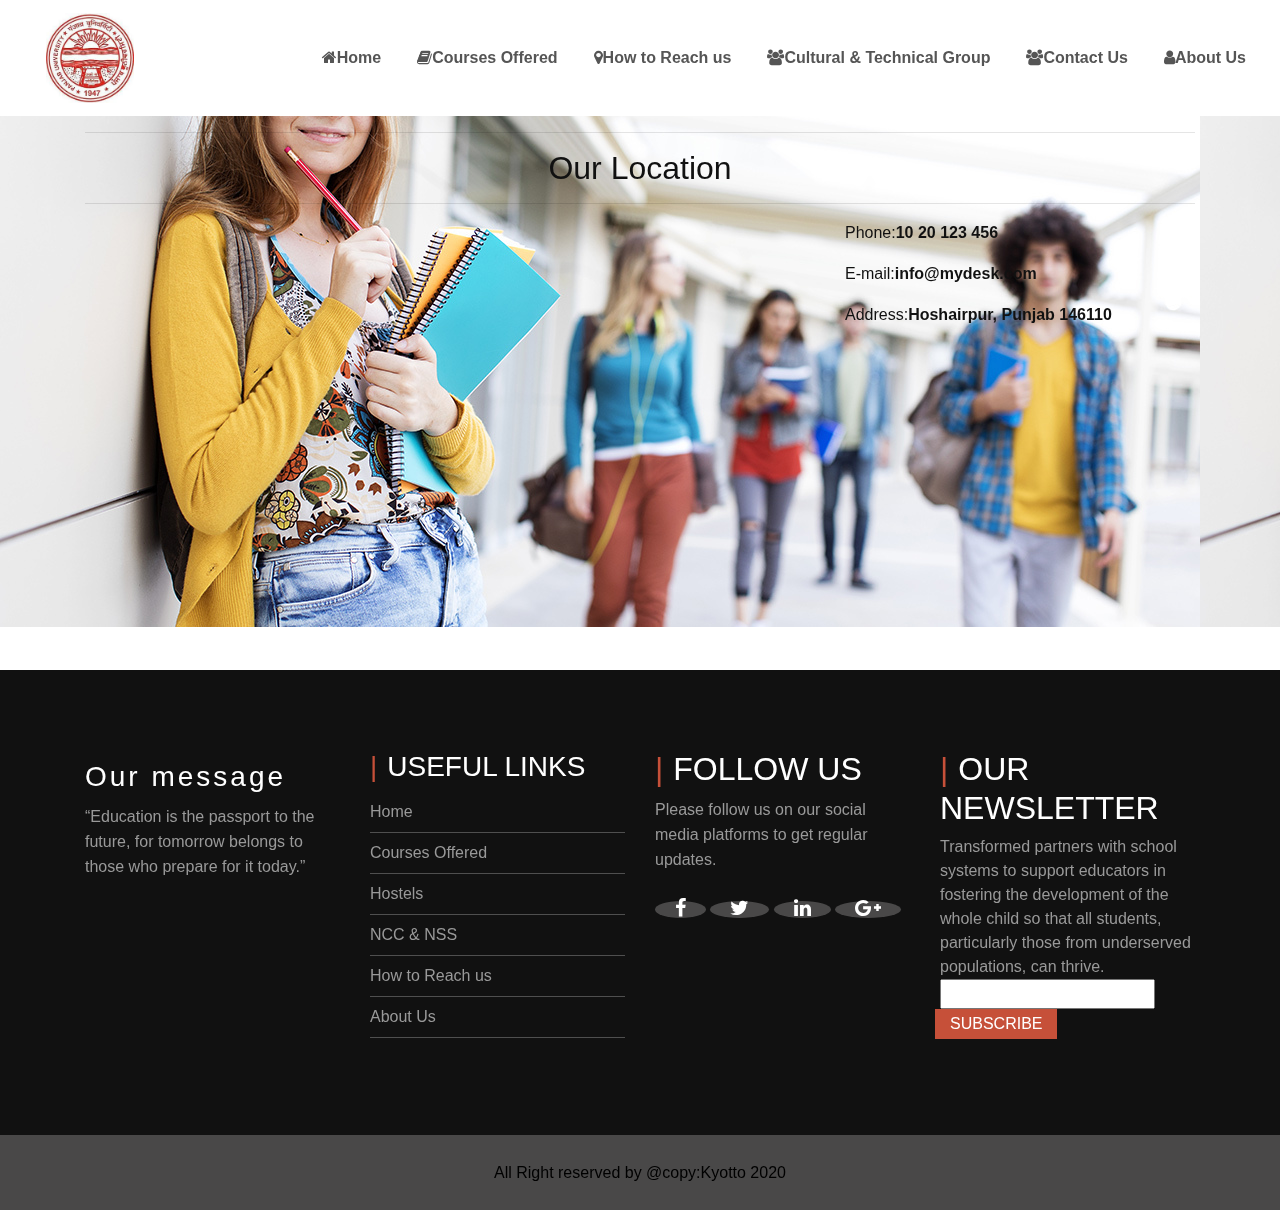
<file: reach.html>
<html>
    <head>
        <title>Reach Us</title>
        <link rel="stylesheet" href="reach.css">
        
<link rel="stylesheet" href="https://stackpath.bootstrapcdn.com/bootstrap/4.5.0/css/bootstrap.min.css">
<script src="https://code.jquery.com/jquery-3.5.1.slim.min.js"></script>
<script src="https://cdn.jsdelivr.net/npm/popper.js@1.16.0/dist/umd/popper.min.js"></script>
<script src="https://stackpath.bootstrapcdn.com/bootstrap/4.5.0/js/bootstrap.min.js"></script>
<link rel="stylesheet" href="https://stackpath.bootstrapcdn.com/font-awesome/4.7.0/css/font-awesome.min.css">
    </head>
   
        
<!--------navigation bar-->
<section id="nav-bar">
    <nav class="navbar navbar-expand-lg navbar-light ">
        <a class="navbar-brand" href="#"><img src="img/1.jpeg" class="resize"></a>
        <button class="navbar-toggler" type="button" data-toggle="collapse" data-target="#navbarNav" aria-controls="navbarNav" aria-expanded="false" aria-label="Toggle navigation">
          <span class="navbar-toggler-icon"></span>
        </button>
        <div class="collapse navbar-collapse" id="navbarNav">
          <ul class="navbar-nav ml-auto">
            <li class="nav-item active">
              <a class="nav-link" href="./ii.html"><i class="fa fa-home"></i>Home</a>
            </li>
            <li class="nav-item">
              <a class="nav-link" href="./courses.html"><i class="fa fa-book"></i>Courses Offered</a>
            </li>
            <li class="nav-item">
              <a class="nav-link" href="./reach.html"><i class="fa fa-map-marker"></i>How to Reach us</a>
            </li>
            <li class="nav-item">
              <a class="nav-link" href="./club.html"><i class="fa fa-group"></i>Cultural & Technical Group</a>
            </li>
              <li class="nav-item">
                <a class="nav-link" href="./contact.html"><i class="fa fa-group"></i>Contact Us</a>
              </li>
              <li class="nav-item">
                <a class="nav-link" href="./about.html"><i class="fa fa-user"></i>About Us</a>
              </li>
          </ul>
        </div>
      </nav>
      <div class="container">
          <div class="box ">
              <div class="row">
                  <div class="col-lg-12">
                      <hr>
                      <h2 class="intro-text text-center">Our Location</h2><hr>
                  </div>
                  <div class="col-md-8 segi">
                    <iframe src="https://www.google.com/maps/embed?pb=!1m18!1m12!1m3!1d3401.2129519464847!2d75.96878021463084!3d31.518310654398473!2m3!1f0!2f0!3f0!3m2!1i1024!2i768!4f13.1!3m3!1m2!1s0x391ae3c79f844049%3A0x82fa7fd53084f7e4!2sUIET%20Pussgrc!5e0!3m2!1sen!2sin!4v1592849339664!5m2!1sen!2sin" width="100%" height="450" frameborder="0" style="border:0;" allowfullscreen="" aria-hidden="false" tabindex="0"></iframe>
                  </div>
                  <div class="col-md-4 star">
                      <p>Phone:<strong>10 20 123 456</strong></p>
                      <p>E-mail:<strong>info@mydesk.com</strong></p>
                      <p>Address:<strong>Hoshairpur, Punjab 146110</strong></p>
                  </div>
              </div>
          </div>
      </div>
      <footer>
        <div class="footer-tag">
          <div class="container">
            <div class="row">
              <div class="col-md-3 col-sm-6 col-xs-12 segment-one">
                <h3>Our message</h3>
                <p>“Education is the passport to the future, for tomorrow belongs to those who prepare for it today.”
              </p></div>
            <div class="col-md-3 col-sm-6 col-xs-12 segment-two">
                <h3>Useful Links</h3>
            <ul>
              <li><a href="ii.html">Home</a></li>
              <li><a href="./courses.html">Courses Offered</a></li>
              <li><a href="./hotel.html">Hostels</a></li>
              <li><a href="./ncc.html">NCC & NSS</a></li>
              <li><a href="./reach.html">How to Reach us</a></li>
              <li><a href="./about.html">About Us</a></li>
            </ul>
              </div>
              <div class="col-md-3 col-sm-6 col-xs-12 segment-three">
                <h2>Follow us</h2>
                <p>Please follow us on our social media platforms to get regular updates.</p>
                <a href="#"><i class="fa fa-facebook"></i></a>
                <a href="#"><i class="fa fa-twitter"></i></a>
                <a href="#"><i class="fa fa-linkedin"></i></a>
                <a href="#"><i class="fa fa-google-plus"></i></a>
              </div>
              <div class="col-md-3 col-sm-6 col-xs-12 segment-four">
                <h2>Our Newsletter</h2>
                Transformed partners with school systems to support educators in fostering the development of the whole child so that all students, particularly those from underserved populations, can thrive.
      <form action="">
        <input type="email">
        <input type="submit" value="Subscribe">
      </form>
              </div>
            </div>
          </div>
        </div>
        <p class="footer-bottom-text">All Right reserved by @copy:Kyotto 2020</p>
      </footer>
      </body>
      </html>
</file>
<file: about.css>
*{
    margin: 0;
    padding: 0;
  
}
#nav-bar{
    position: sticky;
    top: 0px;
    z-index: 10;
}
.navbar-brand{
    height: 100%;
    padding-left: 30px;
}
img.resize {
    height: 90px;
}
.navbar-nav li{
    padding: 0 10px;
}
.navbar-nav li a{
    float: right;
    text-align: left;
}
#nav-bar ul li a:hover{
color: #007bff!important;
}
.navbar{
    background: #fff;
}
.navbar-toggler{
    border: none!important;
}
.nav-link{
    color: #555!important;
    font-weight: 800;
    font-size: 16px;
}
.img-wrap{width: 100%;
}
.img-wrap img{
    width: 100%;
    height: 90%;
    padding: 10px;
    border-radius: 70%;
    box-shadow: 0 0 10px #060c21;
} 
.col-sm-7 h2{
    margin-bottom: 25px;
    margin-top: 25px;
}
.hat{
    color: #000;
    font-family: Georgia, 'Times New Roman', Times, serif; 
}
.cap{
    color: #000;
    font-family: Georgia, 'Times New Roman', Times, serif; 
}
.dp{
    color: #000;
    font-family: Georgia, 'Times New Roman', Times, serif; 
}
.segi{
    color: #000;
    font-family: Georgia, 'Times New Roman', Times, serif; 
}
.col-sm-7 ul li:hover{
    left: 30px;
    color: #007bff;
}
p{
    color: #999;
    line-height: 25px;
}
h2,h3{
    font-size: 10px;
    color: #fff;
}
.footer-tag{
    background: #111;
    padding: 80px 0;
}
.segment-one h3{
    letter-spacing: 3px;
    margin: 10px 0;
}
.segment-two h3{
    text-transform: uppercase;
    color: #fff;
}
.segment-two h3:before{
    content: '|';
    color: #c65039;
    padding-right: 10px;
}
.segment-two ul{
    margin: 0;
    padding: 0;
    list-style: none;
}
.segment-two ul li{
    border-bottom: 1px solid rgba(225, 225, 225, 0.3);
    line-height: 40px;
}
.segment-two ul li a{
    color: #999;
    text-decoration: none;
}
.segment-three h2{
color: #fff;
text-transform: uppercase;
}
.segment-three h2:before{
    content: '|';
    color: #c65039;
    padding-right: 10px;
}
.segment-three a{
    background: #494848;
    width: 40px;
    display: inline;
    border-radius: 50%;
    height: 40px;
}
.segment-three a i{
    font-size: 20px;
    color: #fff;
    padding: 10px 20px;
}
.segment-four{
    color: #999;
}
.segment-four h2{
    color: #fff;
    text-transform: uppercase;
}
.segment-four h2:before{
    content: '|';
    color: #c65039;
    padding-right: 10px;
}
.segment-four form input[type=submit]{
    background: #c65039;
    border: none;
    padding: 3px 15px;
    margin-left: -5px;
    color: #fff;
    text-transform: uppercase;
}
.footer-bottom-text{
    text-align: center;
    color: #000;
    line-height: 75px;
    background: #999;
}
</file>
<file: club.css>
body{
    margin: 0;
    padding: 0;

}
#nav-bar{
    position: sticky;
    top: 0px;
    z-index: 10;
}
.navbar-brand{
    height: 100%;
    padding-left: 30px;
}
.resize {
    height: 90px;
}
.navbar-nav li{
    padding: 0 10px;
}
.navbar-nav li a{
    float: right;
    text-align: left;
}
#nav-bar ul li a:hover{
color: #007bff!important;
}
.navbar{
    background: #fff;
}
.navbar-toggler{
    border: none!important;
}
.nav-link{
    color: #555!important;
    font-weight: 800;
    font-size: 16px;
}
#club{
    background: #060c21
}
.detail{
    color:#212F3C;
    font-style: italic;
    font-family: 'Lucida Sans', 'Lucida Sans Regular', 'Lucida Grande', 'Lucida Sans Unicode', Geneva, Verdana, sans-serif;
   font-weight: bold;
}
.dip, h3{
    color: #fff;
    font-family: Georgia, 'Times New Roman', Times, serif;
}

.logo{
    width: 200px;
    height: 150px;
    border-radius: 70%;
    float: left;
    margin: 40px 35px 20px ;
    border: 5px solid #B3B6B7;
shape-outside: circle();
padding: 5px;
}
.log{
    width: 250px;
    height: 200px;
    border-radius: 70%;
    float: left;
    margin: 40px 30px 20px ;
    border: 5px solid #B3B6B7;
shape-outside: circle();
padding: 5px;
}
.sing{
    width: 200px;
    height: 210px;
    border-radius: 70%;
    float: left;
    margin: 45px 30px 20px ;
    border: 5px solid #B3B6B7;
shape-outside: circle();
padding: 5px;   
}
.pic, .lit, .pf, .bh{
    width: 250px;
    height: 200px;
    border-radius: 70%;
    float: left;
    margin: 40px 30px 20px ;
    border: 5px solid #B3B6B7;
shape-outside: circle();
padding: 5px;
}

.content{
    text-align: justify center;
   margin: 50px;
    font-size: 18px;
}

.hike{
    padding: 20px;
    margin: 40px;
}
.sip{
    width: 1170px;
    margin: 10px ;
    background: #eee;
    display: grid;
}
 .box{
    
    width: 100%;
    height:89%;
    margin: 15px;
    padding: 10px;
    color: #fff;
    border-radius: 15px solid #fff;
    padding: 10px;
    transform: skew(2deg ,2deg) ;
}
.box:nth-child(1){
    background: linear-Gradient(315deg, #89ff00, #00bcd4);
}
.social-menu ul{
position: absolute;
display: flex;
}
.social-menu ul li{
    list-style: none;
    margin: 0 15px;
}
.social-menu ul li .fa{
    font-size: 30px;
    line-height: 50px;
    transition: .6s;
    color: #000;
}
.social-menu ul li .fa:hover{
    color: #fff;
}
.social-menu ul li a{
    position: relative;
    display: block;
    width: 60px;
    height: 60px;
    border-radius: 50%;
    text-align: center;
    background: #fff;
    transition: .6s;
    box-shadow: 0 5px 4px rgba(0, 0, 0, 0.5);
}
.social-menu ul li a:hover{
    transform: translate(0, -10px);
}
.social-menu ul li:nth-child(1) a:hover{
    background-color: #3b5998;
}
.social-menu ul li:nth-child(2) a:hover{
    background-color: #e4405f;
}
.social-menu ul li:nth-child(3) a:hover{
    background-color: #00acee;
}
p{
    color: #999;
    line-height: 25px;
}
h2, .home{
    font-size: 10px;
    color: #fff;
} 
.footer-tag{
    background: #111;
    padding: 80px 0;
}
.segment-one h3{
    letter-spacing: 3px;
    margin: 10px 0;
}
.segment-two h3{
    text-transform: uppercase;
    color: #fff;
}
.segment-two h3:before{
    content: '|';
    color: #c65039;
    padding-right: 10px;
}
.segment-two ul{
    margin: 0;
    padding: 0;
    list-style: none;
}
.segment-two ul li{
    border-bottom: 1px solid rgba(225, 225, 225, 0.3);
    line-height: 40px;
}
.segment-two ul li a{
    color: #999;
    text-decoration: none;
}
.segment-three h2{
color: #fff;
text-transform: uppercase;
}
.segment-three h2:before{
    content: '|';
    color: #c65039;
    padding-right: 10px;
}
.segment-three a{
    background: #494848;
    width: 40px;
    display: inline;
    border-radius: 50%;
    height: 40px;
}
.segment-three a i{
    font-size: 20px;
    color: #fff;
    padding: 10px 20px;
}
.segment-four{
    color: #999;
}
.segment-four h2{
    color: #fff;
    text-transform: uppercase;
}
.segment-four h2:before{
    content: '|';
    color: #c65039;
    padding-right: 10px;
}
.segment-four form input[type=submit]{
    background: #c65039;
    border: none;
    padding: 3px 15px;
    margin-left: -5px;
    color: #fff;
    text-transform: uppercase;
}
.footer-bottom-text{
    text-align: center;
    color: #000;
    line-height: 75px;
    background: #999;
}
</file>
<file: style.css>
*{
    margin: 0;
    padding: 0;
}
#nav-bar{
    position: sticky;
    top: 0px;
    z-index: 10;
}
.navbar-brand{
    height: 100%;
    padding-left: 30px;
}
img.resize {
    height: 90px;

}
.navbar-nav li{
    padding: 0 10px;
}
.navbar-nav li a{
    float: right;
    text-align: left;
}
#nav-bar ul li a:hover{
color: #007bff!important;
}
.navbar{
    background: #fff;
}
.navbar-toggler{
    border: none!important;
}
.nav-link{
    color: #555!important;
    font-weight: 800;
    font-size: 16px;
}
/*-----slider----*/
.d-block {
    width: 100%;
}

.contact-section{
    background: url(img/cont.jpeg) no-repeat center;
 background-size: cover;
 
 padding: 30px 0;
}
.contact-section h2{
text-align: center;
color: #ddd;
}
.border{
    width: 100px;
    height: 10px ;
    background: #34495e;
    margin: 40px auto;
}
.contact-form{
    max-width: 600px;
    margin: auto;
    padding: 0 10px;
    overflow: hidden;

}
.contact-form-text{
    display: block;
    width: 100%;
    box-sizing: border-box;
margin: 16px 0;
padding: 10px 20px;
outline: none;
background: #fff;
transition: 0.5s;
color: #007bff;
border-radius: 20px;
}
.contact-form-text:focus{
    box-shadow: 0 0 10 4 #34495e;
}
textarea.contact-form-text{
    resize: none;
    height: 120px;
}
.contact-form-btn{
    float: right;
    border: none;
    background: #34495e;
    color: #fff;
    padding: 12px 50px;
    border-radius: 20px;
    cursor: pointer;
    transition: 0.5s;
}
contact-form-btn:hover{
    color: #2980b9;
}
p{
    color: #999;
    line-height: 25px;
}
h2,h3{
    font-size: 10px;
    color: #fff;
}
.footer-tag{
    background: #111;
    padding: 80px 0;
}
.segment-one h3{
    letter-spacing: 3px;
    margin: 10px 0;
}
.segment-two h3{
    text-transform: uppercase;
    color: #fff;
}
.segment-two h3:before{
    content: '|';
    color: #c65039;
    padding-right: 10px;
}
.segment-two ul{
    margin: 0;
    padding: 0;
    list-style: none;
}
.segment-two ul li{
    border-bottom: 1px solid rgba(225, 225, 225, 0.3);
    line-height: 40px;
}
.segment-two ul li a{
    color: #999;
    text-decoration: none;
}
.segment-three h2{
color: #fff;
text-transform: uppercase;
}
.segment-three h2:before{
    content: '|';
    color: #c65039;
    padding-right: 10px;
}
.segment-three a{
    background: #494848;
    width: 40px;
    display: inline;
    border-radius: 50%;
    height: 40px;
}
.segment-three a i{
    font-size: 20px;
    color: #fff;
    padding: 10px 20px;
}
.segment-four{
    color: #999;
}
.segment-four h2{
    color: #fff;
    text-transform: uppercase;
}
.segment-four h2:before{
    content: '|';
    color: #c65039;
    padding-right: 10px;
}
.segment-four form input[type=submit]{
    background: #c65039;
    border: none;
    padding: 3px 15px;
    margin-left: -5px;
    color: #fff;
    text-transform: uppercase;
}
.footer-bottom-text{
    text-align: center;
    color: #000;
    line-height: 75px;
    
}
</file>
<file: courses.css>
*{
    margin: 0;
    padding: 0; 
}
#nav-bar{
    position: sticky;
    top: 0px;
    z-index: 10;

}
.navbar-brand{
    height: 100%;
    padding-left: 30px;
}
img.resize {
    height: 90px;
}
.navbar-nav li{
    padding: 0 10px;
}
.navbar-nav li a{
    float: right;
    text-align: left;
}
#nav-bar ul li a:hover{
color: #007bff!important;
}
.navbar{
    background: #fff;
}
.navbar-toggler{
    border: none!important;
}
.nav-link{
    color: #555!important;
    font-weight: 800;
    font-size: 15px;
}
#navb{
    background-color: rgba(0, 0, 0, 0.3);
    text-align: center;
    font-size: 16px;
  font-weight: bolder;
}
.row-md{
    text-align: center;
}
#moon{
    display: flex;
    justify-content: center;
    align-items: center;
    background-color: #060c21;
    min-height: 100vh;
}
section#moon {
    padding: 40px;
}
.sir{
    color: #000;
}
.cup {
    position: relative;
    width: 90%;
    display: grid;
    grid-template-columns:1fr 1fr 1fr ;
    grid-template-rows:1fr 1fr  ;

    grid-gap: 40px;
}
.fa {
    color:rgba(0, 0, 0, 0.3)!important;
}
.container .box{
    position: relative;
    background: #060c21;
    height: 400px;
    display: flex;
    justify-content: center;
    align-items: center;
    border: 2px solid #fff;
}
.container .box:before{
content: '';
position: absolute;
top: -2px;
left: -2px;
right: -2px;
bottom: -2px;
background: #000;
transform: skew(2deg ,2deg);
z-index: 0 ;
}
.container .box:nth-child(1):before{
    background: linear-Gradient(315deg, #ff0057, #e64a19);
}
.container .box:nth-child(2):before{
    background: linear-Gradient(315deg, #FF6666, #ffc107);
}
.container .box:nth-child(3):before{
    background: linear-Gradient(315deg, #e91e63, #5d02ff);    
}
.container .box:nth-child(4):before{
    background: linear-Gradient(315deg, #ff0000, #ffc107);
}
.container .box:nth-child(5):before{
    background: linear-Gradient(315deg, #89ff00, #00bcd4);
}
.container .box:nth-child(6):before{
    background: linear-Gradient(315deg, #ff0000, #ffc107);
}


.container .box:after{
    content: '';
    position: absolute;
    top: 0;
    left: 0;
    width: 50%;
    height: 50%;
    background: rgba(225,225,225,0.05);
    pointer-events: none;
}
.content{
    position: relative;
    padding: 20px;
    transform: translateY(30px);
}
.box .content i{
    position: absolute;
    top: -40px;
    right: 20px;
    margin: 0;
    padding: 0;
    color: rgba(225, 225, 225, .05);
    transition: 0.5s;
}
.box:hover .content i{
    top: -80px;
}
.box .content h3{
    margin: 0 0 10px;
    padding: 0;
    font-size: 24px;
    font-weight: 500;
    color: #fff;
}
.box .content p{
    margin: 0;
    padding: 0;
    font-size: 16px;
    color: #fff;
}
.box .content a{
    position: relative;
    margin: 0;
    padding: 10px 20px;
    text-decoration: none;
    border: 1px solid #fff;
    display: inline-block;
    color: #fff;
transition: 0.5s;
transform: translateY(-40px);
visibility: hidden;
opacity: 0px;
}
.box:hover .content a{
    transform: translateY(0);
    opacity: 1px;
    visibility: visible;
}

.box .content a:hover{
color: #000;
background: #fff;
}
p{
    color: #999;
    line-height: 25px;
}
h2,h3{
    font-size: 10px;
    color: #fff;
}
.footer-tag{
    background: #111;
    padding: 80px 0;
}
.segment-one h3{
    letter-spacing: 3px;
    margin: 10px 0;
}
.segment-two h3{
    text-transform: uppercase;
    color: #fff;
}
.segment-two h3:before{
    content: '|';
    color: #c65039;
    padding-right: 10px;
}
.segment-two ul{
    margin: 0;
    padding: 0;
    list-style: none;
}
.segment-two ul li{
    border-bottom: 1px solid rgba(225, 225, 225, 0.3);
    line-height: 40px;
}
.segment-two ul li a{
    color: #999;
    text-decoration: none;
}
.segment-three h2{
color: #fff;
text-transform: uppercase;
}
.segment-three h2:before{
    content: '|';
    color: #c65039;
    padding-right: 10px;
}
.segment-three a{
    background: #494848;
    width: 40px;
    display: inline;
    border-radius: 50%;
    height: 40px;
}
.segment-three a i{
    font-size: 20px;
    color: #fff;
    padding: 10px 20px;
}
.segment-four{
    color: #999;
}
.segment-four h2{
    color: #fff;
    text-transform: uppercase;
}
.segment-four h2:before{
    content: '|';
    color: #c65039;
    padding-right: 10px;
}
.segment-four form input[type=submit]{
    background: #c65039;
    border: none;
    padding: 3px 15px;
    margin-left: -5px;
    color: #fff;
    text-transform: uppercase;
}
.footer-bottom-text{
    text-align: center;
    color: #000;
    line-height: 75px;
    background: silver;
}
</file>
<file: login.css>
body{
    margin: 0;
    padding: 0;
}

#nav-bar{
    position: sticky;
    top: 0px;
    z-index: 10;
}
.navbar-brand{
    height: 100%;
    padding-left: 30px;
}
img.resize {
    height: 90px;
}
.navbar-nav li{
    padding: 0 10px;
}
.navbar-nav li a{
    float: right;
    text-align: left;
}
#nav-bar ul li a:hover{
color: #007bff!important;
}
.navbar{
    background: #fff;
}
.navbar-toggler{
    border: none!important;
}
.nav-link{
    color: #555!important;
    font-weight: 800;
    font-size: 16px;
}
body{
    background: url(img/stud.jpg) no-repeat center;
    background-position: center;
    background-size: unset;
    font-family: sans-serif;
    height: 500px;
}
.login-box{
    width: 320px;
    height: 420px;
    background: rgba(0, 0,0,0.5);
    position: absolute;
    top: 350%;
    left: 50%;
    transform: translate(-50%,-50% );
    box-sizing: border-box;
    padding: 70px 30px;
}

.avatar{
    width: 100px;
    height: 100px;
    border-radius: 80%;
    position: absolute;
    top: -50px;
    right: 120px;
}
h2{
    margin: 0px;
    padding: 0 0 20px;
    text-align: center;
    font-size: 22px;
}
.login-box p{
    padding: 0px;
    margin: 0px;
    font-weight: bold;
}
.login-box input{
    width: 100%;
    margin-top: 20px;
}
.login-box input[type="text"], input[type="password"]
{
    border: none;
    border-bottom: 1px solid #fff;
    background: transparent;
    outline: none;
    color: #fff;
    font-size: 16px;
}
.login-box input[type="submit"]
{
    border: none;
    outline: none;
    height: 40px;
    background: #1c8adb;
    color: #fff;
    font-size: 18px;
    border-radius: 20px;
}
.login-box input[type="submit"]:hover{
    cursor: pointer;
    background: #39dc79;
    color: #000;
}
.login-box a{
    text-decoration: none;
    font-size: 14px;
    color: #fff;
}
.login-box a:hover{
    color: #1c8adb;
}
</file>
<file: reach.css>
body{
    margin: 0;
    padding: 0;
    background: url(img/stud.jpg) repeat-x ;
}

#nav-bar{
    position: sticky;
    top: 0px;
    z-index: 10;
}
.navbar-brand{
    height: 100%;
    padding-left: 30px;
}
img.resize {
    height: 90px;
}
.navbar-nav li{
    padding: 0 10px;
}
.navbar-nav li a{
    float: right;
    text-align: left;
}
#nav-bar ul li a:hover{
color: #007bff!important;
}
.navbar{
    background: #fff;
}
.navbar-toggler{
    border: none!important;
}
.nav-link{
    color: #555!important;
    font-weight: 800;
    font-size: 16px;
}

.intro-text{
    color: #111;
    font-family: sans-serif;
    size: 25px;
}
.star p{
    color: #111;
}
p{
    color: #999;
    line-height: 25px;
}
h2,h3{
    font-size: 10px;
    color: #fff;
}
.footer-tag{
    background: #111;
    padding: 80px 0;
}
.segment-one h3{
    letter-spacing: 3px;
    margin: 10px 0;
}
.segment-two h3{
    text-transform: uppercase;
    color: #fff;
}
.segment-two h3:before{
    content: '|';
    color: #c65039;
    padding-right: 10px;
}
.segment-two ul{
    margin: 0;
    padding: 0;
    list-style: none;
}
.segment-two ul li{
    border-bottom: 1px solid rgba(225, 225, 225, 0.3);
    line-height: 40px;
}
.segment-two ul li a{
    color: #999;
    text-decoration: none;
}
.segment-three h2{
color: #fff;
text-transform: uppercase;
}
.segment-three h2:before{
    content: '|';
    color: #c65039;
    padding-right: 10px;
}
.segment-three a{
    background: #494848;
    width: 40px;
    display: inline;
    border-radius: 50%;
    height: 40px;
}
.segment-three a i{
    font-size: 20px;
    color: #fff;
    padding: 10px 20px;
}
.segment-four{
    color: #999;
}
.segment-four h2{
    color: #fff;
    text-transform: uppercase;
}
.segment-four h2:before{
    content: '|';
    color: #c65039;
    padding-right: 10px;
}
.segment-four form input[type=submit]{
    background: #c65039;
    border: none;
    padding: 3px 15px;
    margin-left: -5px;
    color: #fff;
    text-transform: uppercase;
}
.footer-bottom-text{
    text-align: center;
    color: #000;
    line-height: 75px;
    background: #494848;
}
</file>
